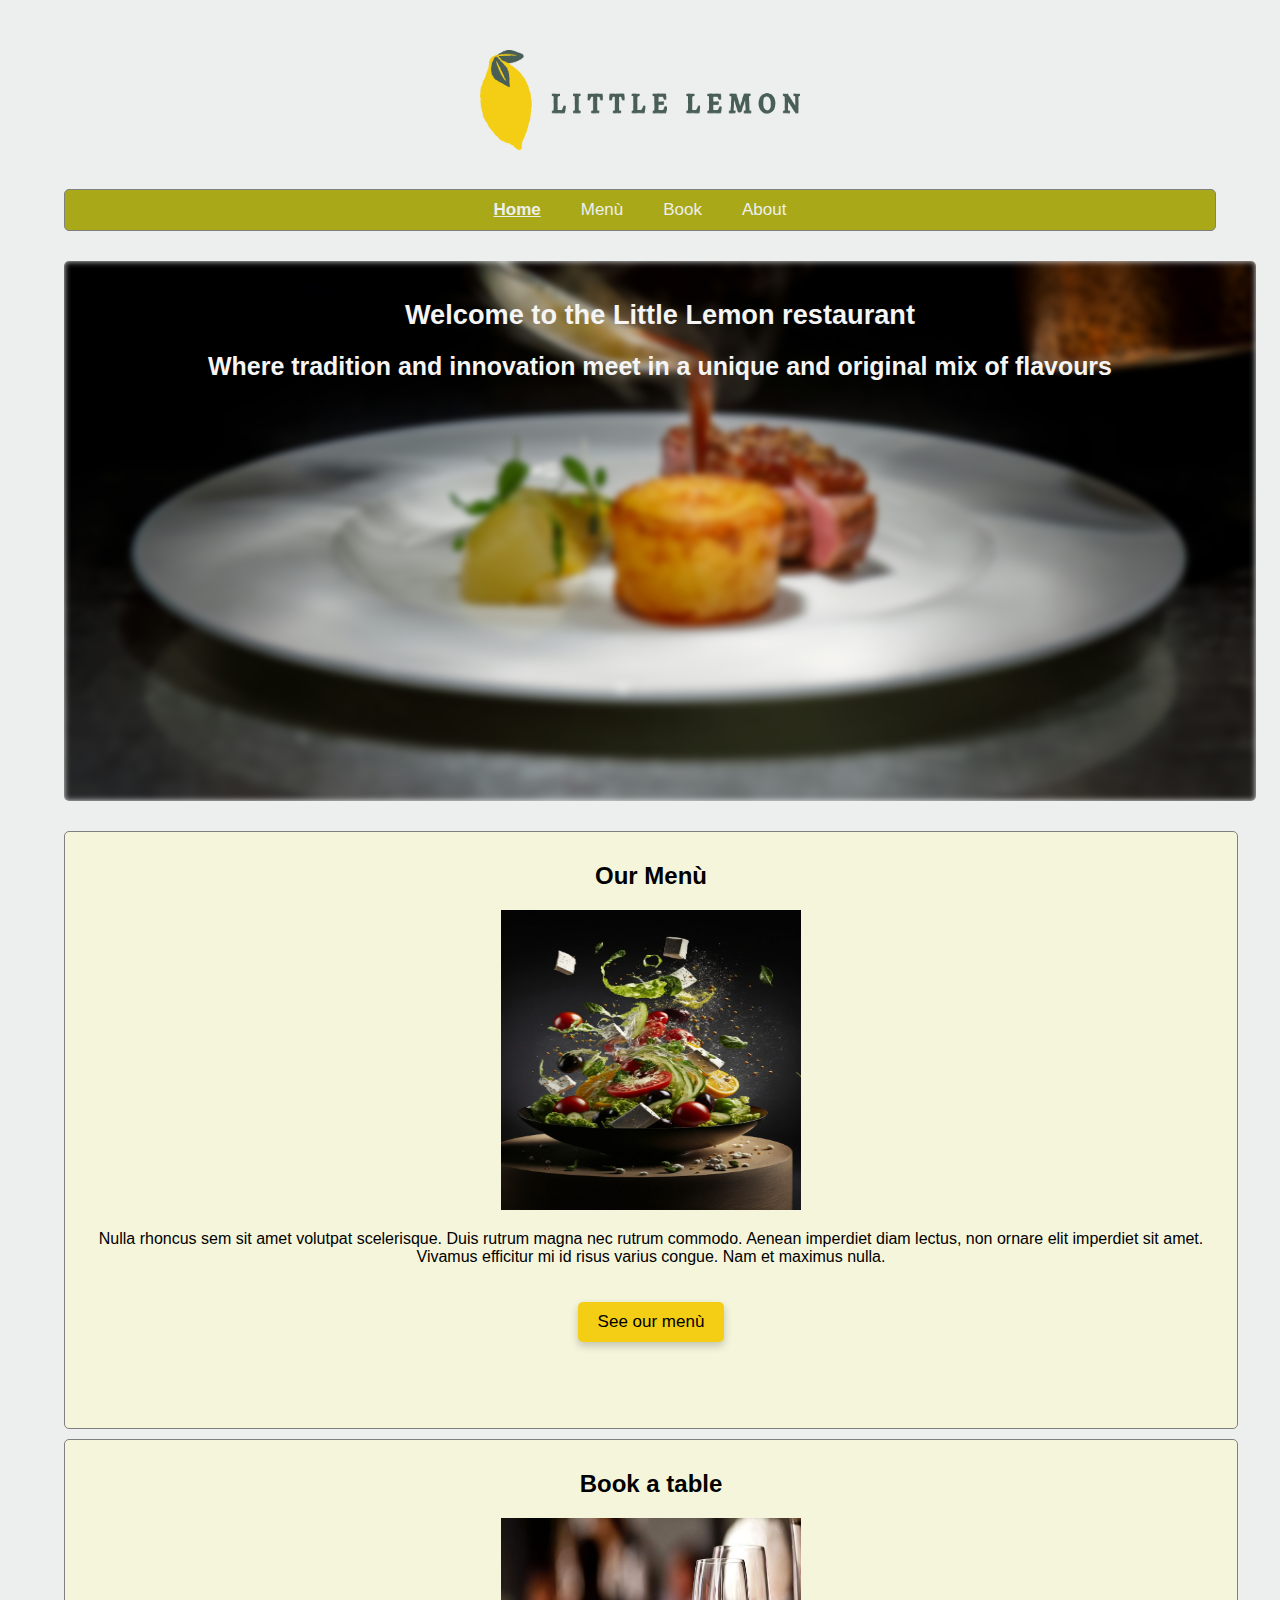
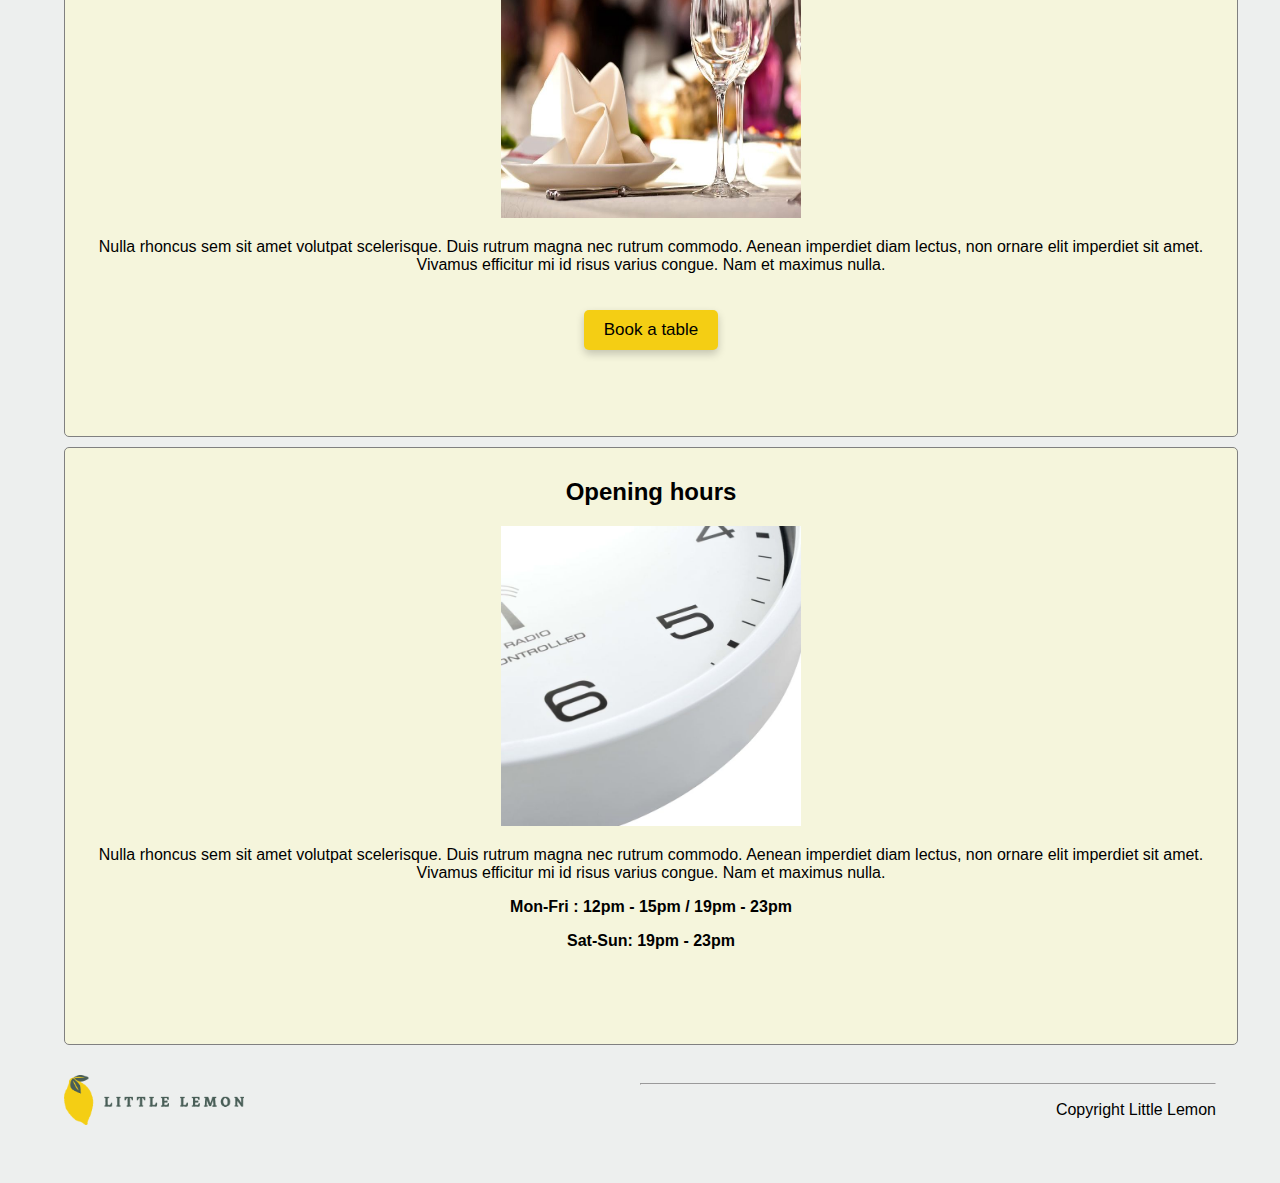
<file: index.html>
<!DOCTYPE html>

<html lang = "en">

<head>

    <meta charset="utf-8">
    <meta name = "viewport" content = "width = device-width, initial-scale = 1.0">

    <title> Little Lemon </title>
    <meta name = "author" content = "Claudia Cardaci">
    <meta name = "description" content = "Little Lemon homepage">

    <link rel = "stylesheet" href = "styles.css">

</head>
<body class = "homepage">

<header> 
    <a href = "index.html">
    <img src = "logo.png" alt="restaurant logo">
</a>
</header>

<nav> 

  
    <ul>
        <li> <a href = "index.html" class = "active"> Home </a> </li>
        <li> <a href = "menù.html"> Menù </a> </li>
        <li> <a href = "book.html"> Book </a> </li>
        <li> <a href = "about.html"> About </a> </li>
      


    </ul>
</nav>




    <section> 
        <article class = "box1">
            
            <h1> Welcome to the Little Lemon restaurant </h1>
            <h2>  Where tradition and innovation meet in a unique and original mix of flavours </h2>
        </article>
    </section>

    <section>
        <article class = "box">
            <h2> Our Menù</h2>
            <img src = "images/menù.jpg" height="300px" width = "300px" alt = "menù image">
            <p> Nulla rhoncus sem sit amet volutpat scelerisque. Duis rutrum magna nec rutrum commodo. Aenean imperdiet diam lectus, non ornare elit imperdiet sit amet. Vivamus efficitur mi id risus varius congue. Nam et maximus nulla.</p>
            <a href = "menù.html" class = "button"> See our menù</a>
        </article>
    

        <article class = "box">
            <h2> Book a table </h2>
            <img src = "images/book.jpg" height = "300px" width = "300px" alt ="book image">
            <p> Nulla rhoncus sem sit amet volutpat scelerisque. Duis rutrum magna nec rutrum commodo. Aenean imperdiet diam lectus, non ornare elit imperdiet sit amet. Vivamus efficitur mi id risus varius congue. Nam et maximus nulla. </p>
            <a href = "book.html" class = "button"> Book a table</a>
        </article>
    

    
        <article class = "box">
            <h2> Opening hours </h2>
            <img src = "images/hours.jpg" height = "300px" width = "300px" alt = "hours image">
            <p> Nulla rhoncus sem sit amet volutpat scelerisque. Duis rutrum magna nec rutrum commodo. Aenean imperdiet diam lectus, non ornare elit imperdiet sit amet. Vivamus efficitur mi id risus varius congue. Nam et maximus nulla.</p>
            <p> <b>Mon-Fri : 12pm - 15pm / 19pm - 23pm </b> </p>
            <p> <b> Sat-Sun: 19pm - 23pm </b> </p> 

        </article>
    </section>
</main>



<footer> 
    <div> 
        <img src = "logo.png" alt = "restaurant logo">
    </div>

    <div> 
        <hr>
        <p> Copyright Little Lemon</p>
    </div>
</footer>

</body>

</html>
</file>
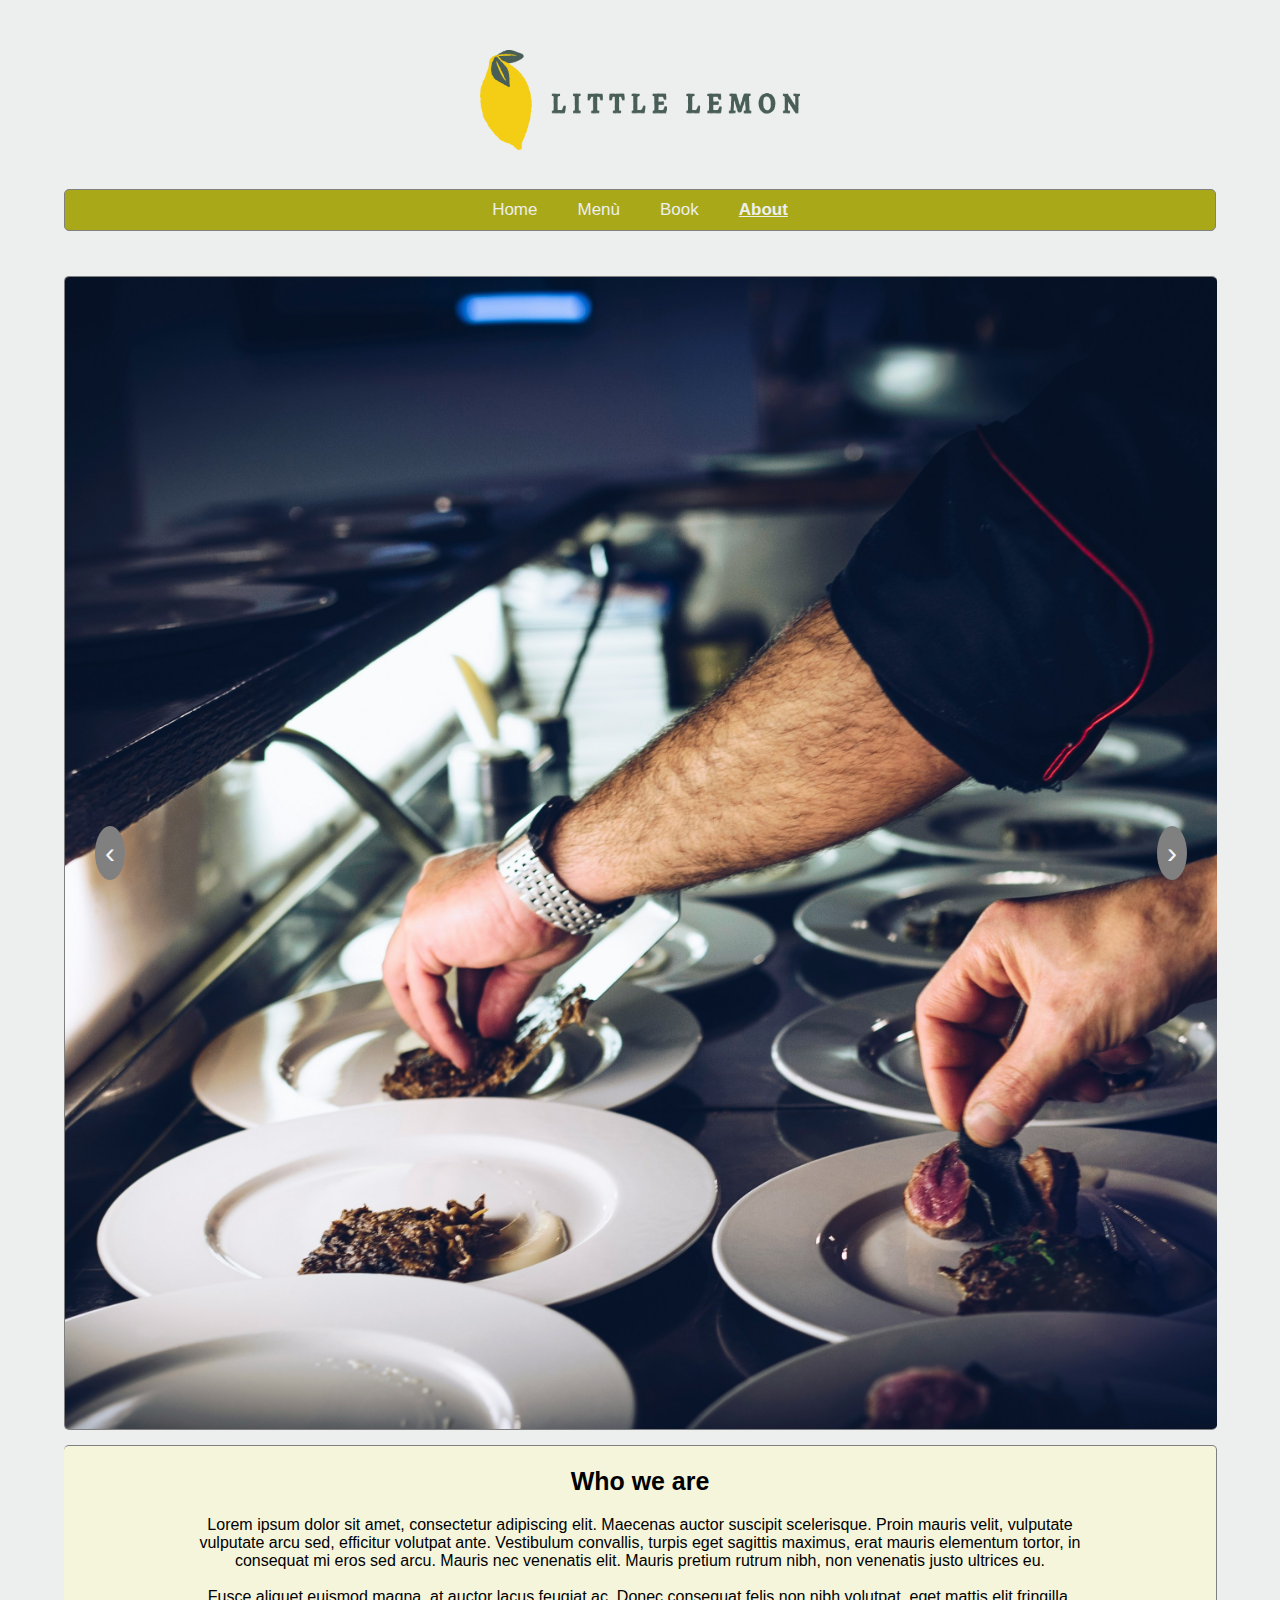
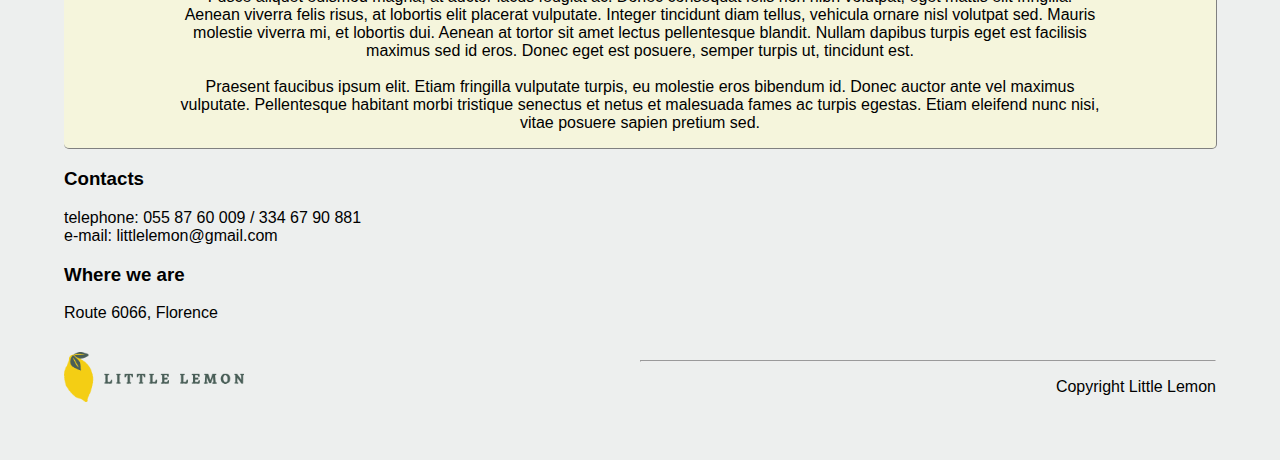
<file: about.html>
<!DOCTYPE html>

<html lang = "en">

<head>

    <meta charset="utf-8">
    <meta name = "viewport" content = "width = device-width, initial-scale = 1.0">

    <title> Little Lemon </title>
    <meta name = "author" content = "Claudia Cardaci">
    <meta name = "description" content = "Little Lemon homepage">

    <link rel = "stylesheet" href = "styles.css">

</head>
<body class = "aboutpage">

<header> 
    <a href = "index.html">
    <img src = "logo.png" alt="restaurant logo">
</a>
</header>

<nav> 

  
    <ul>
        <li> <a href = "index.html"> Home </a> </li>
        <li> <a href = "menù.html"> Menù </a> </li>
        <li> <a href = "book.html"> Book </a> </li>
        <li> <a href = "about.html" class = "active"> About </a> </li>
      


    </ul>
</nav>

<main>

   <section>
<div class = "container">

    <div class="carousel">
      
        <div class="slides">
        <div class="slide active">
        <img src="images/about.jpg" alt="photo of the two chefs">
      
        
        
      </div>
        <div class="slide">
        <img src="images/about1.jpg"alt="photo of the restaurant inside">
      </div>
        <div class="slide">
        <img src="images/about2.jpg" alt="photo of the restaurant outside">
      </div>
        
    </div>
  
    
    <button class="prev">&#8249;</button>
    <button class="next">&#8250;</button>
  </div>



   

  <div class = "box_container">
  <article class = "box active-box">

    <h2> Who we are </h2>
    <p> Lorem ipsum dolor sit amet, consectetur adipiscing elit. Maecenas auctor suscipit scelerisque. Proin mauris velit, vulputate vulputate arcu sed, efficitur volutpat ante. Vestibulum convallis, turpis eget sagittis maximus, erat mauris elementum tortor, in consequat mi eros sed arcu. Mauris nec venenatis elit. Mauris pretium rutrum nibh, non venenatis justo ultrices eu.
      <br><br> Fusce aliquet euismod magna, at auctor lacus feugiat ac. Donec consequat felis non nibh volutpat, eget mattis elit fringilla. Aenean viverra felis risus, at lobortis elit placerat vulputate. Integer tincidunt diam tellus, vehicula ornare nisl volutpat sed. Mauris molestie viverra mi, et lobortis dui. Aenean at tortor sit amet lectus pellentesque blandit. Nullam dapibus turpis eget est facilisis maximus sed id eros. Donec eget est posuere, semper turpis ut, tincidunt est.
      <br><br>Praesent faucibus ipsum elit. Etiam fringilla vulputate turpis, eu molestie eros bibendum id. Donec auctor ante vel maximus vulputate. Pellentesque habitant morbi tristique senectus et netus et malesuada fames ac turpis egestas. Etiam eleifend nunc nisi, vitae posuere sapien pretium sed.
    </p>
  </article>
  <article class = "box">
    <h2> The restaurant</h2>
    <p>Lorem ipsum dolor sit amet, consectetur adipiscing elit. Maecenas auctor suscipit scelerisque. Proin mauris velit, vulputate vulputate arcu sed, efficitur volutpat ante. Vestibulum convallis, turpis eget sagittis maximus, erat mauris elementum tortor, in consequat mi eros sed arcu. Mauris nec venenatis elit. Mauris pretium rutrum nibh, non venenatis justo ultrices eu.
      <br><br> Fusce aliquet euismod magna, at auctor lacus feugiat ac. Donec consequat felis non nibh volutpat, eget mattis elit fringilla. Aenean viverra felis risus, at lobortis elit placerat vulputate. Integer tincidunt diam tellus, vehicula ornare nisl volutpat sed. Mauris molestie viverra mi, et lobortis dui. Aenean at tortor sit amet lectus pellentesque blandit. Nullam dapibus turpis eget est facilisis maximus sed id eros. Donec eget est posuere, semper turpis ut, tincidunt est.
      <br><br>Praesent faucibus ipsum elit. Etiam fringilla vulputate turpis, eu molestie eros bibendum id. Donec auctor ante vel maximus vulputate. Pellentesque habitant morbi tristique senectus et netus et malesuada fames ac turpis egestas. Etiam eleifend nunc nisi, vitae posuere sapien pretium sed.
    </p>
  </article>
  <article class = "box">
    <h2> Our philosophy</h2>
    <p>Lorem ipsum dolor sit amet, consectetur adipiscing elit. Maecenas auctor suscipit scelerisque. Proin mauris velit, vulputate vulputate arcu sed, efficitur volutpat ante. Vestibulum convallis, turpis eget sagittis maximus, erat mauris elementum tortor, in consequat mi eros sed arcu. Mauris nec venenatis elit. Mauris pretium rutrum nibh, non venenatis justo ultrices eu.
      <br><br> Fusce aliquet euismod magna, at auctor lacus feugiat ac. Donec consequat felis non nibh volutpat, eget mattis elit fringilla. Aenean viverra felis risus, at lobortis elit placerat vulputate. Integer tincidunt diam tellus, vehicula ornare nisl volutpat sed. Mauris molestie viverra mi, et lobortis dui. Aenean at tortor sit amet lectus pellentesque blandit. Nullam dapibus turpis eget est facilisis maximus sed id eros. Donec eget est posuere, semper turpis ut, tincidunt est.
      <br><br>Praesent faucibus ipsum elit. Etiam fringilla vulputate turpis, eu molestie eros bibendum id. Donec auctor ante vel maximus vulputate. Pellentesque habitant morbi tristique senectus et netus et malesuada fames ac turpis egestas. Etiam eleifend nunc nisi, vitae posuere sapien pretium sed. </p>
  </article>
  </div>
  <article>

  </div>

  <article>
    <h3> Contacts</h3>
    <p> telephone: 055 87 60 009 / 334 67 90 881 <br>
  e-mail: littlelemon@gmail.com</p> 
  </article> 
  <article>
    <h3> Where we are</h3>
    <p> Route 6066, Florence</p>

  </article>



</section> 
   

</main>


<footer> 
  <div> 
      <img src = "logo.png" alt = "restaurant logo">
  </div>

  <div> 
      <hr>
      <p> Copyright Little Lemon</p>
  </div>
</footer>

<script src="script.js"></script>

</body>

</html>
</file>
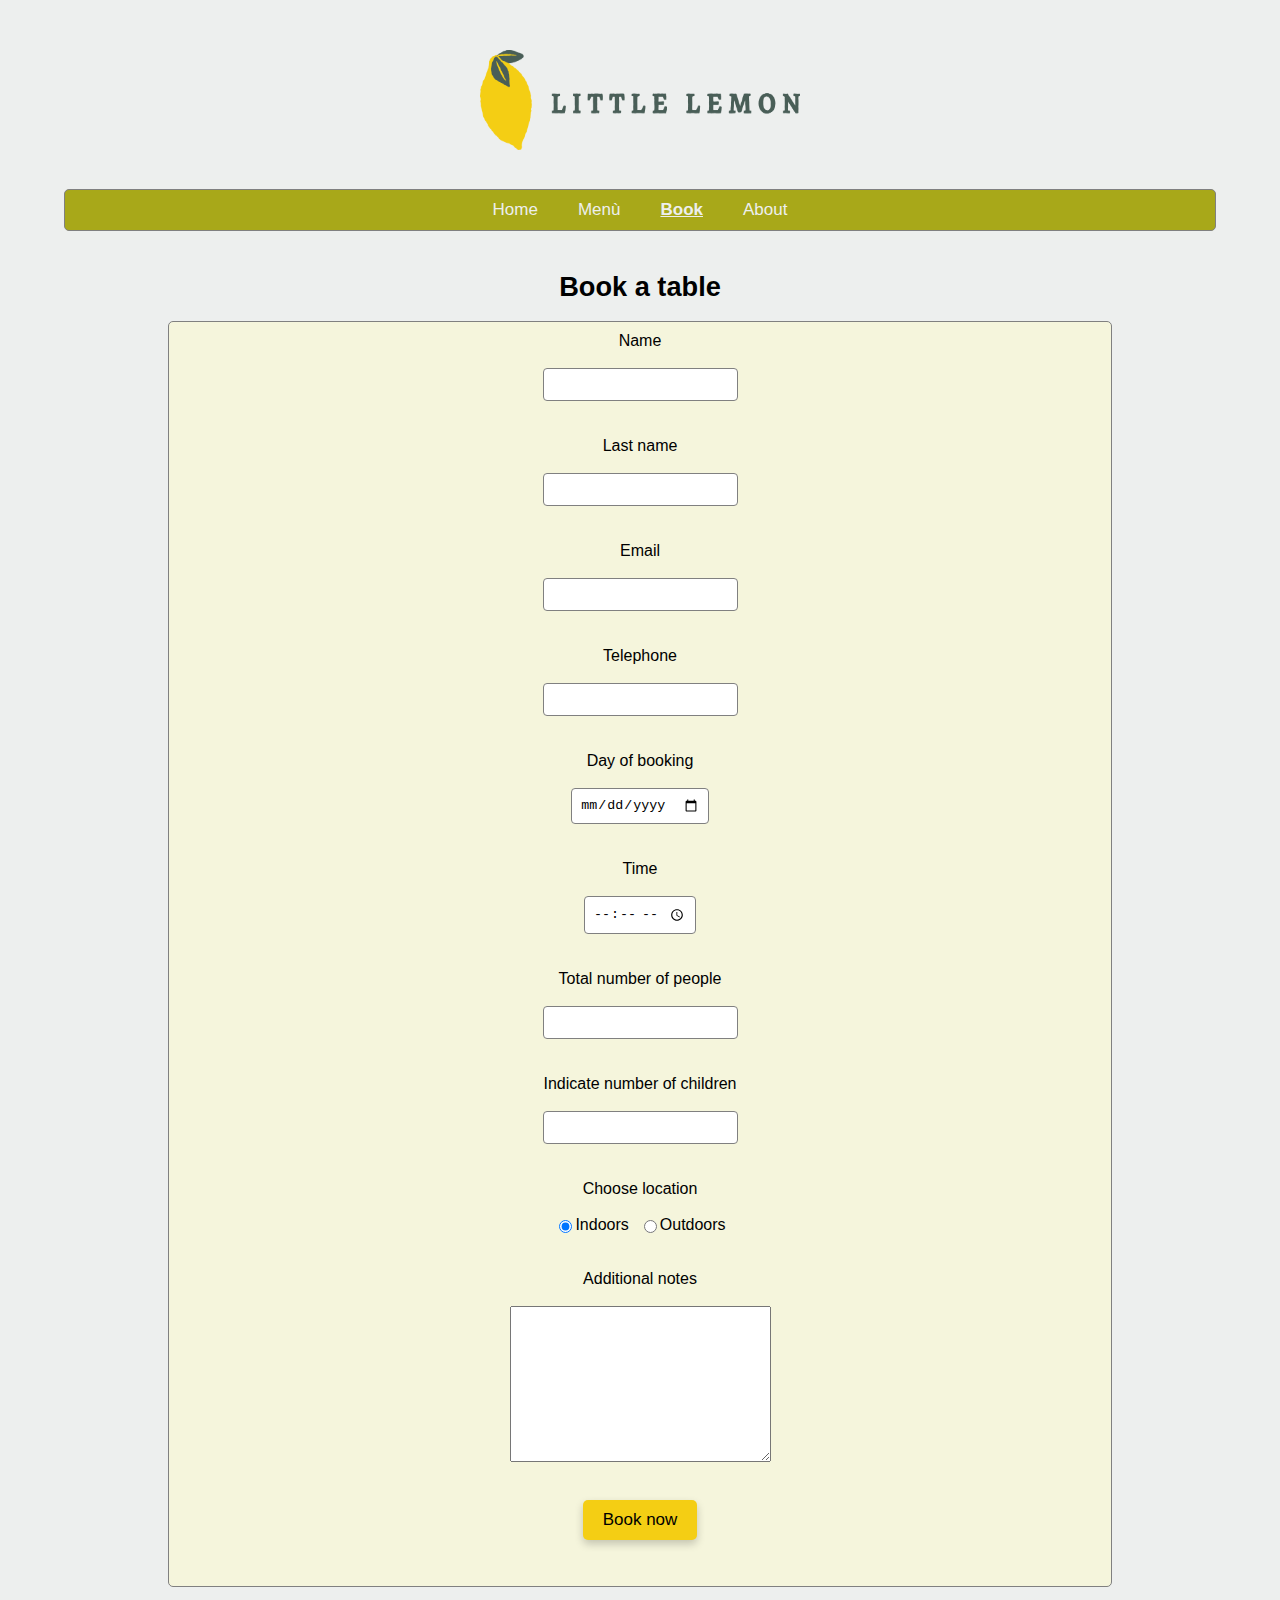
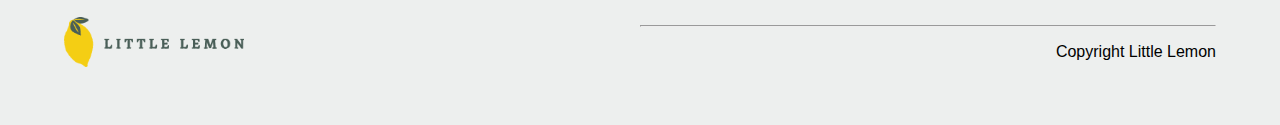
<file: book.html>
<!DOCTYPE html>

<html lang = "en">
    

<head>

    <meta charset="utf-8">
    <meta name = "viewport" content = "width = device-width, initial-scale = 1.0">

    <title> Little Lemon </title>
    <meta name = "author" content = "Claudia Cardaci">
    <meta name = "description" content = "Little Lemon homepage">

    <link rel = "stylesheet" href = "styles.css">

</head>
<body class = "bookpage">

<header> 
    <a href = "index.html">
    <img src = "logo.png" alt="restaurant logo">
</a>
    
</header>

<nav> 

  
    <ul>
        <li> <a href = "index.html"> Home </a> </li>
        <li> <a href = "menù.html"> Menù </a> </li>
        <li> <a href = "book.html" class = "active"> Book </a> </li>
        <li> <a href = "about.html"> About </a> </li>
      


    </ul>
</nav>

<main>

    <section>
        <div>
            <h1> Book a table </h1>
        </div>
    </section>


    <section>

        <form method = "post" class = "boxform">
            <div class = "form_group">

                <label for = "fname"> Name </label> <br>
                <input type = "text" id="fname" name = "fname" autocomplete="given-name" required> <br> <br>
            </div>

            <div class = "form_group">

            
                <label for = "lastname"> Last name </label> <br> 
                <input type = "text" id = "lastname" name="lastname" autocomplete= "family-name" required> <br> <br>
            </div>

            <div class = "form_group">

        
                <label for = "email"> Email</label> <br> 
                <input type = "email" id = "email" name = "email" autocomplete = "email" required> <br> <br>

            </div>

            <div class = "form_group">
                <label for = "telnum"> Telephone</label> <br> 
                <input type = "tel" id = "telnum" name = "telnum" pattern="[+]{1}39[0-9]{9,10}" autocomplete = "tel" required> <br> <br>
            </div>

            <div class = "form_group">
                <label for = "dob"> Day of booking</label> <br> 
                <input type = "date" id = "dob" name = "dob" autocomplete = "bday" required> <br> <br> 
            </div>

            <div class = "form_group">
                <label for = "hour"> Time</label> <br> 
                <input type = "time" id = "hour" name = "hour"
                min = "18:00" max = "21:30" step = "1800" autocomplete = "off" required> <br> <br>
            </div>
            <div class = "form_group">

                <label for = "numofpeople"> Total number of people</label> <br> 
                <input type = "number" id = "numofpeople" name = "numofpeople" min = "1" autocomplete = "off" required> <br> <br>
            </div>
            <div class = "form_group">

                <label for = "kids"> Indicate number of children</label> <br> 
                <input type = "number" id = "kids" name = "kids" min = "0" autocomplete="off"> <br> <br>
            </div>


            <div class = "form_group">
            
                <label> Choose location </label> <br>
        </div>

        <div class = "radio_container">

                    <label for = "location_indoor">
                        <input type = "radio" value ="indoors" id = "location_indoor" name = "location" autocomplete="off" checked> Indoors
                    </label>

                    <label for = "location_outdoor">
                        <input type = "radio" value ="outdoors" id = "location_outdoor" name ="location" autocomplete="off"> Outdoors
                    </label> 
                        
                    
        </div>
        <br> <br>
            <div class = "form_group">
                <label for = "notes"> Additional notes</label> <br> 
                <textarea  id = "notes" name = "notes" rows= "10" cols = "30" autocomplete="off">

                </textarea>
                <br>


                  <div>
                    <button type = "submit"> Book now</button>
                  </div>
                  <br> <br>
                  
      


            </form>

        </section>
    </main>
            

    <footer> 
        <div> 
            <img src = "logo.png" alt = "restaurant logo">
        </div>
                
        <div> 
            <hr>
            <p> Copyright Little Lemon</p>
        </div>
    </footer>


    


    
                
    </body>
                
    </html>
</file>
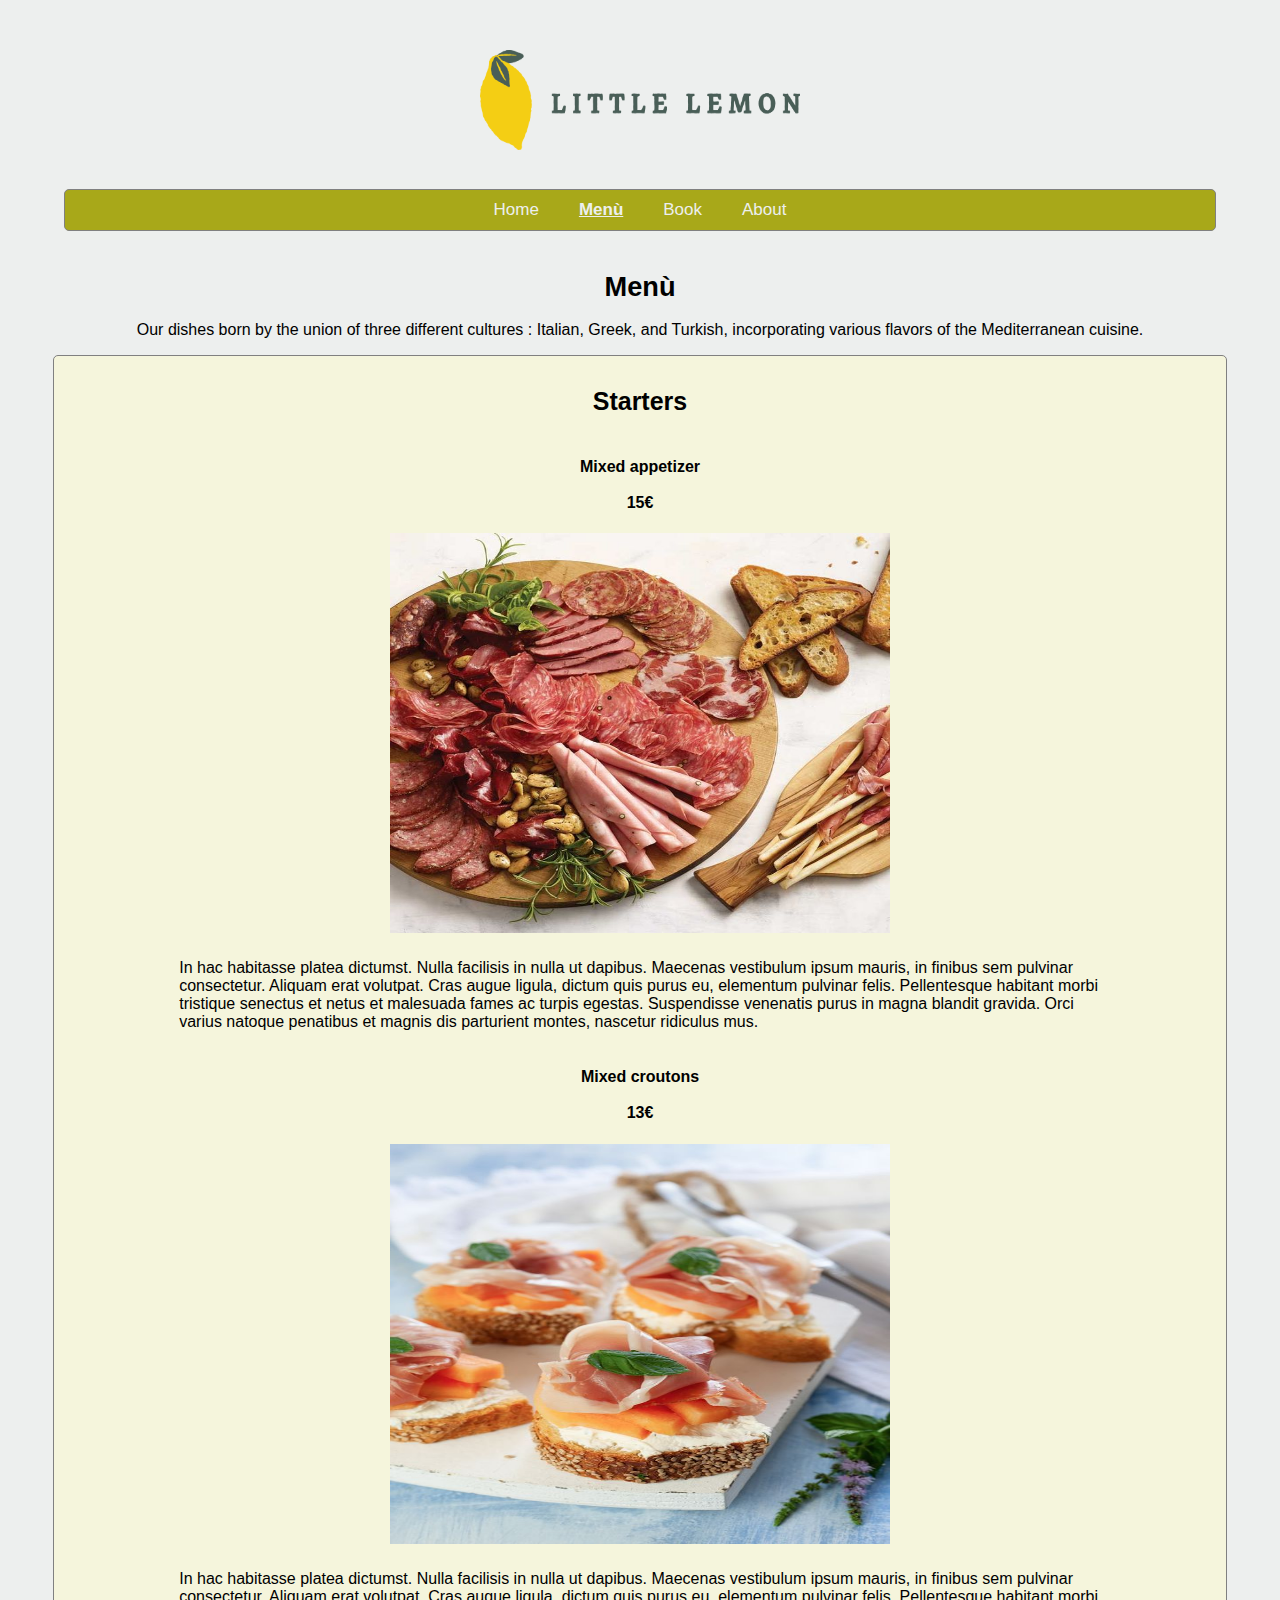
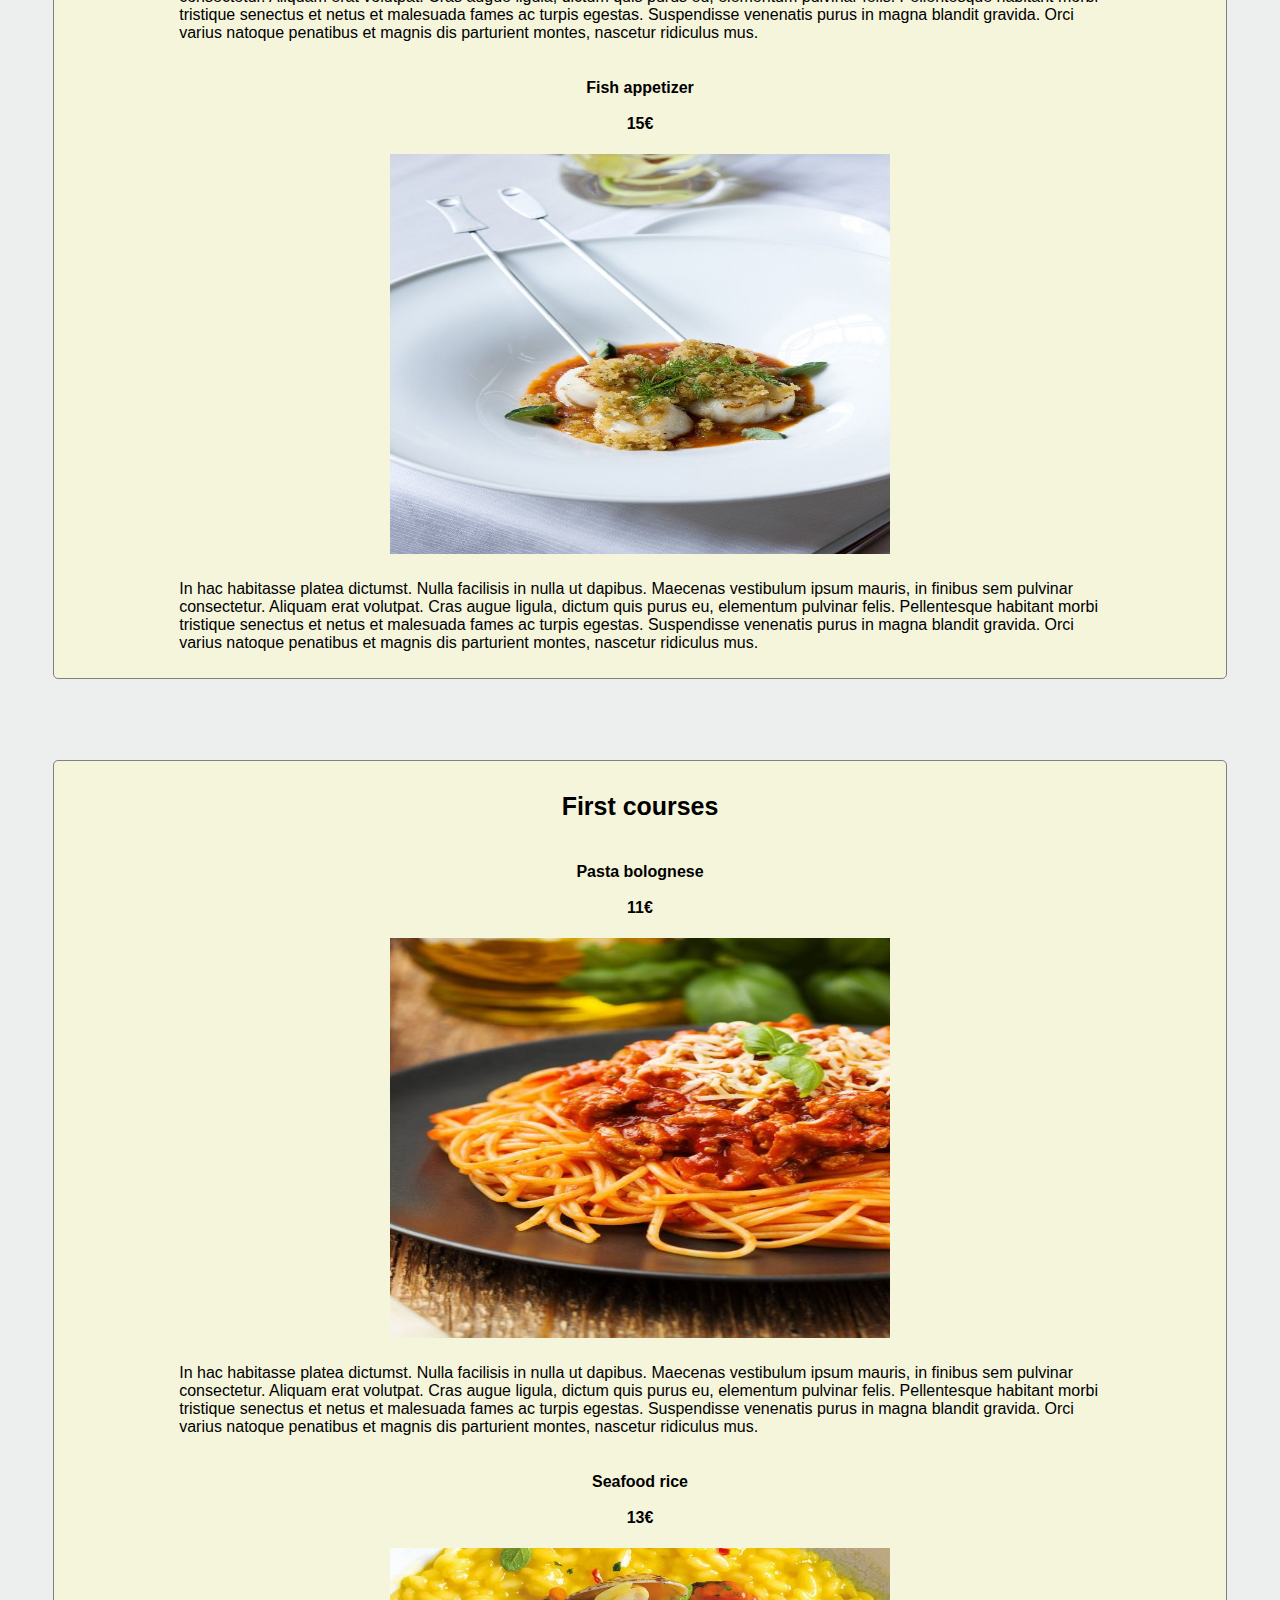
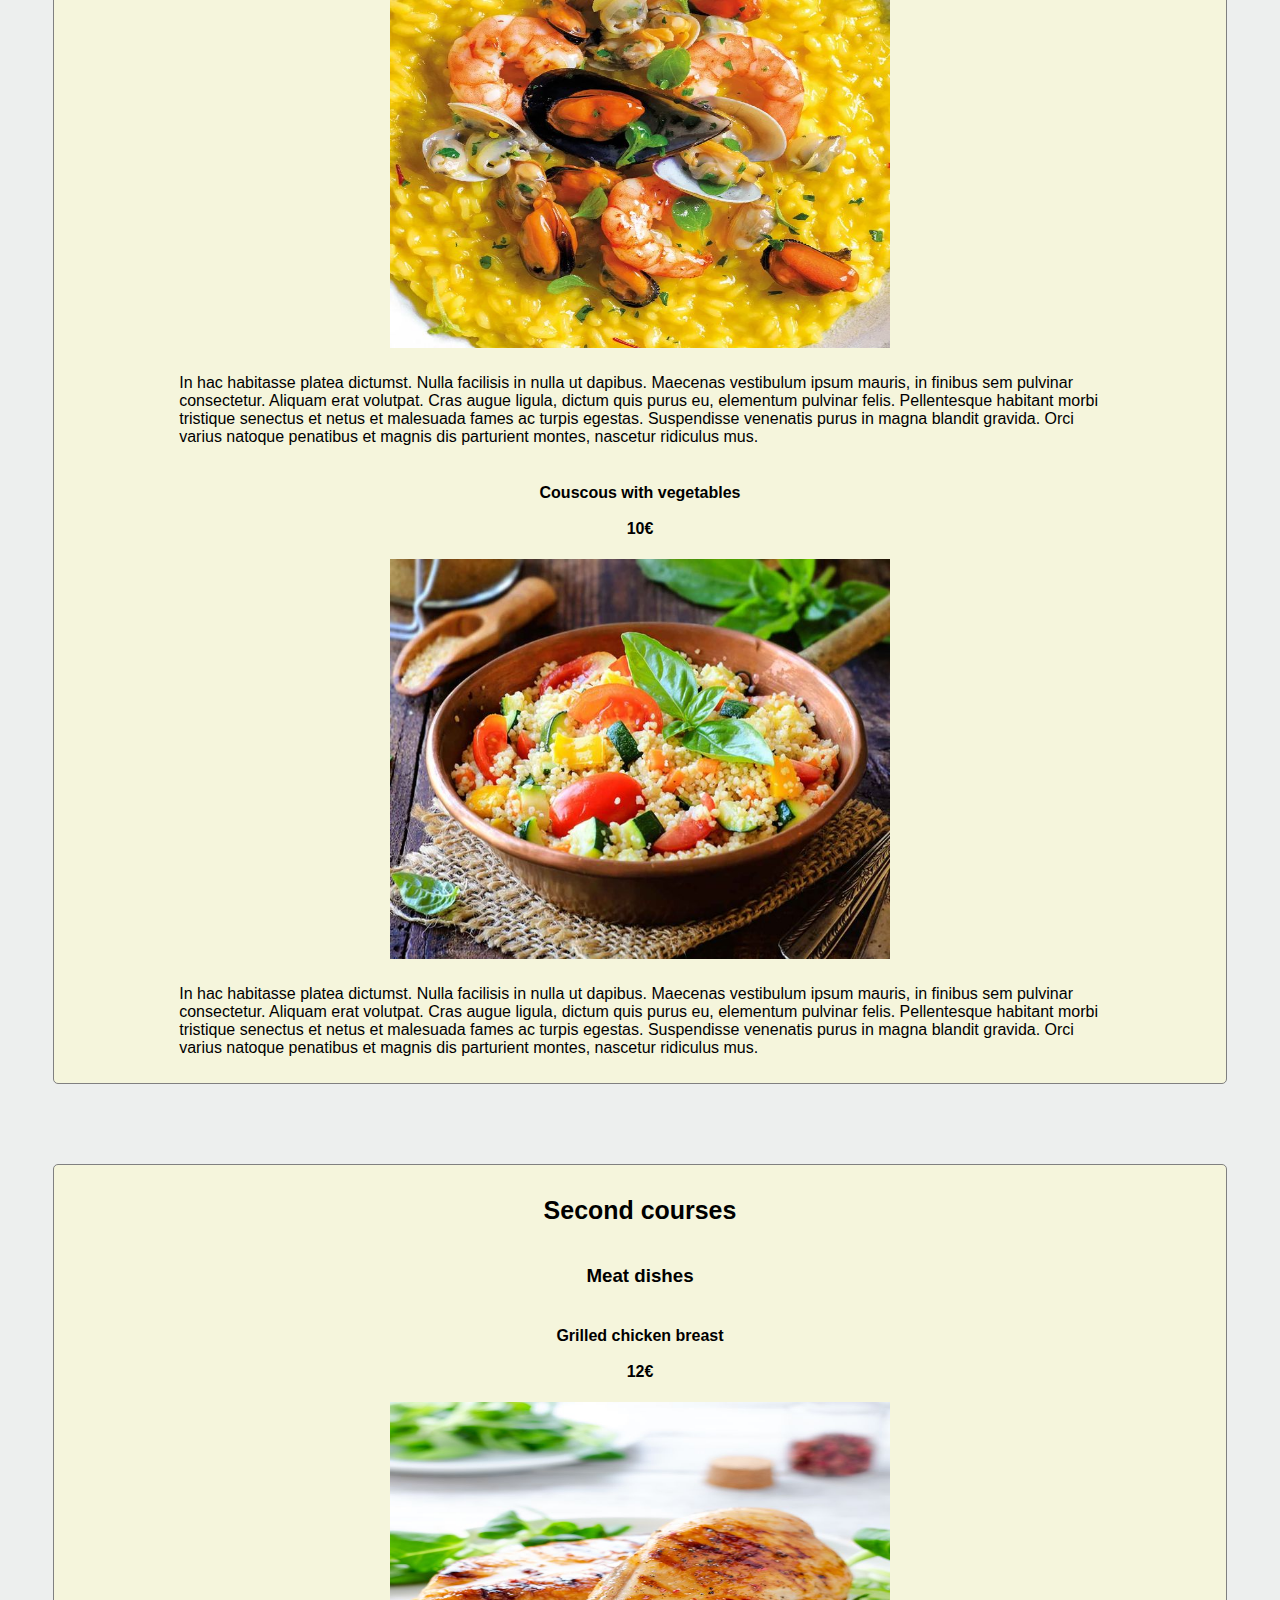
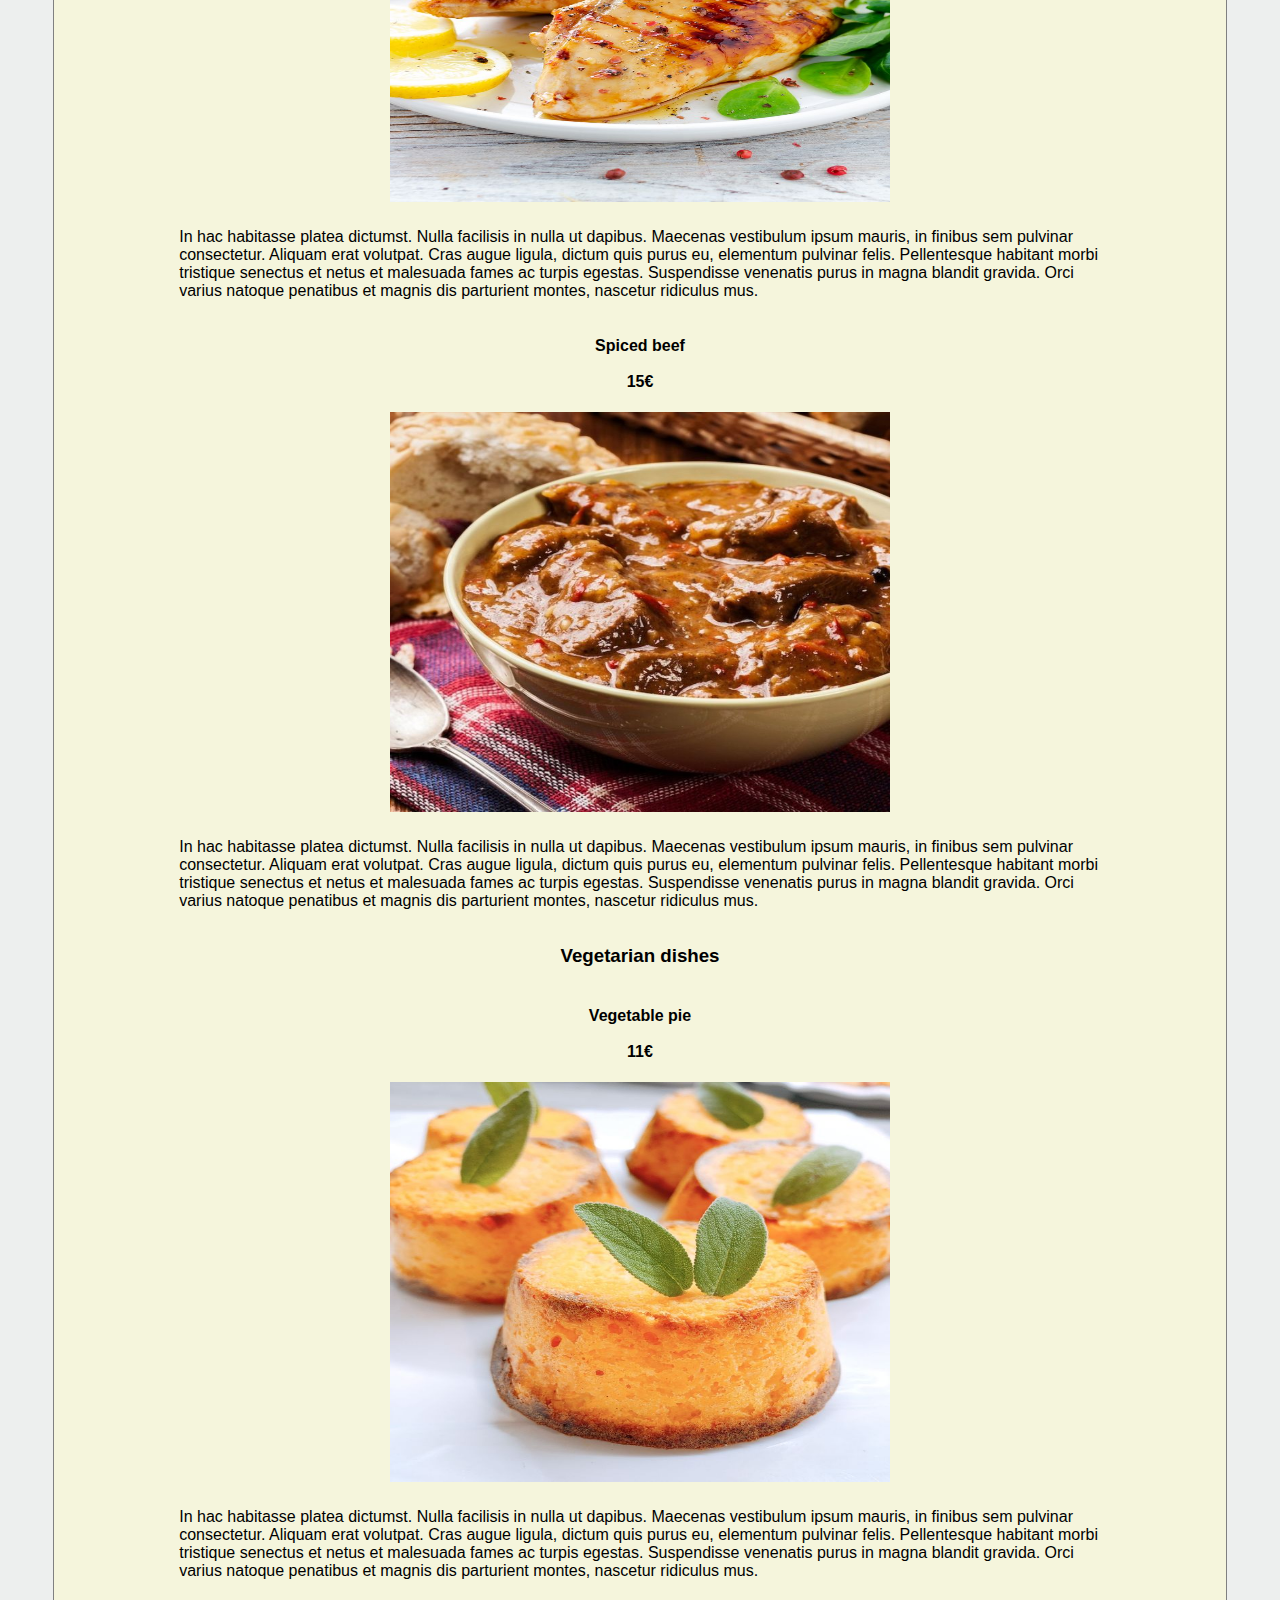
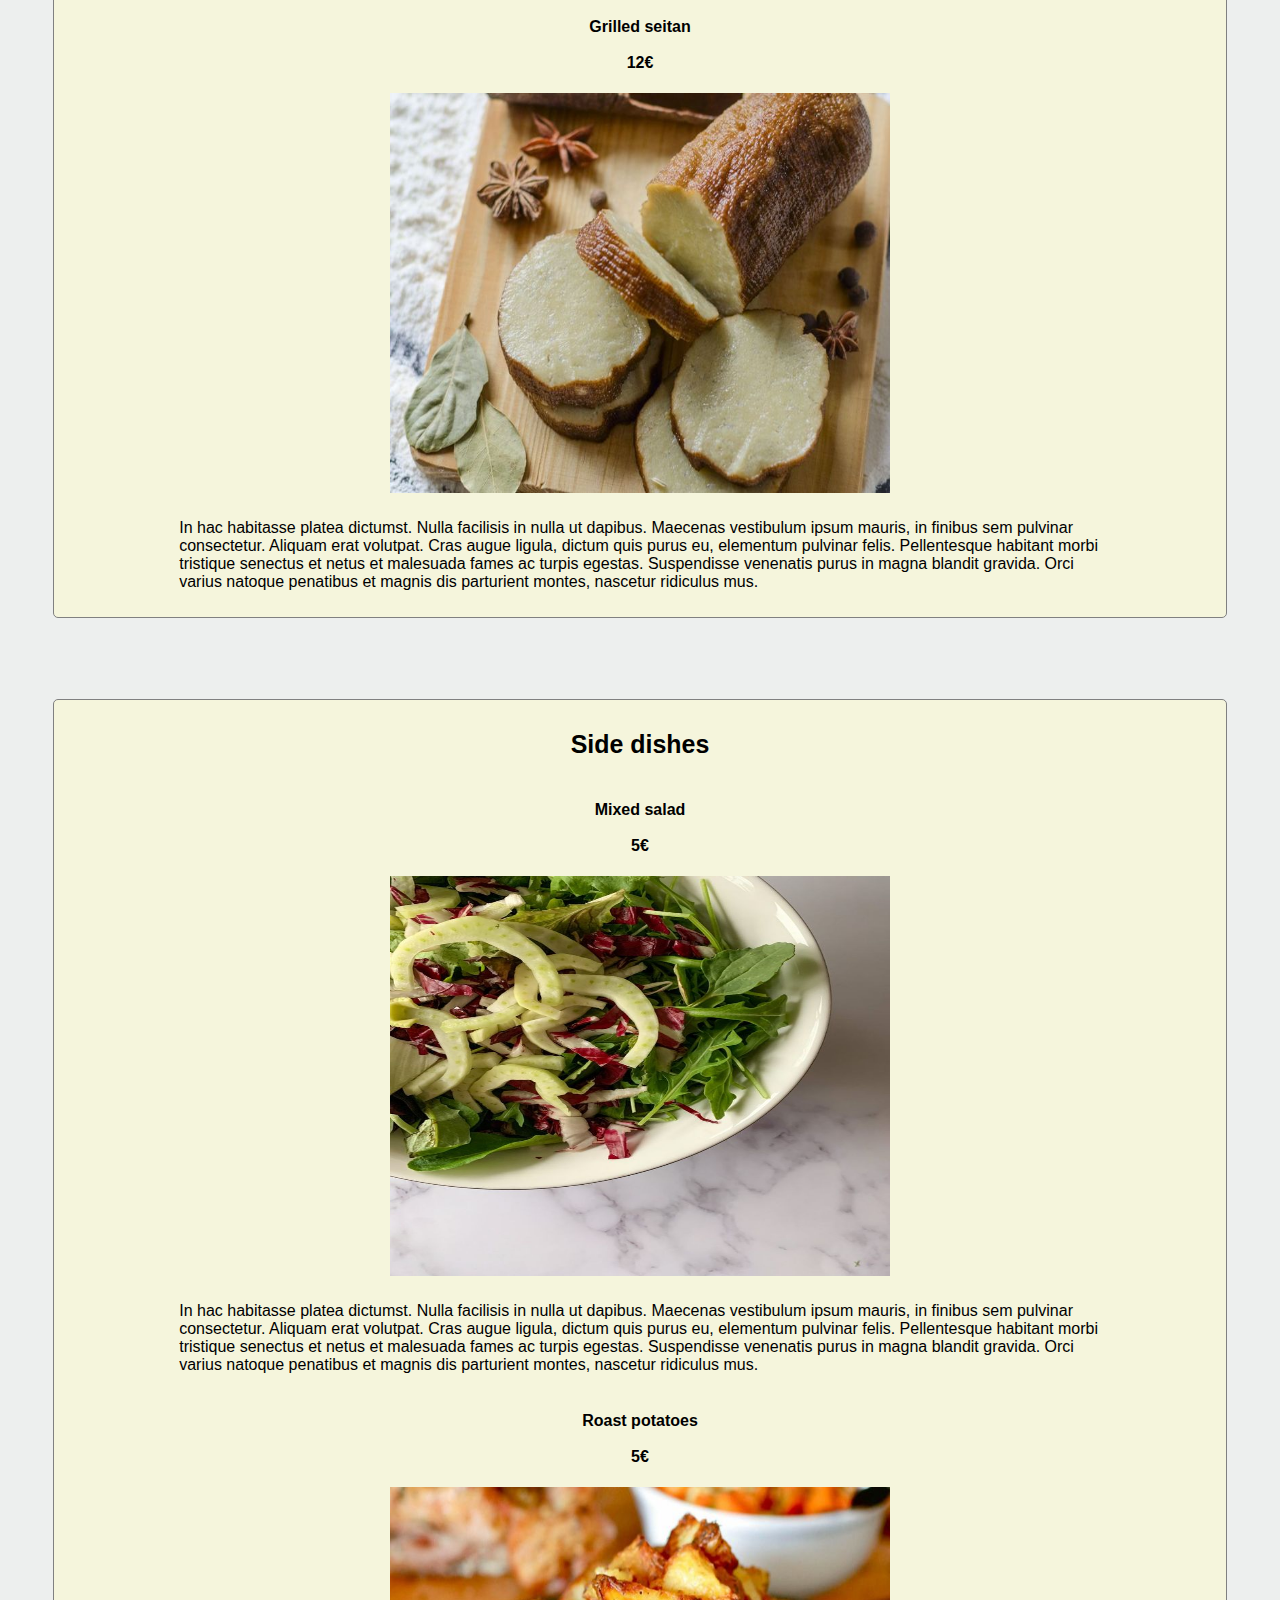
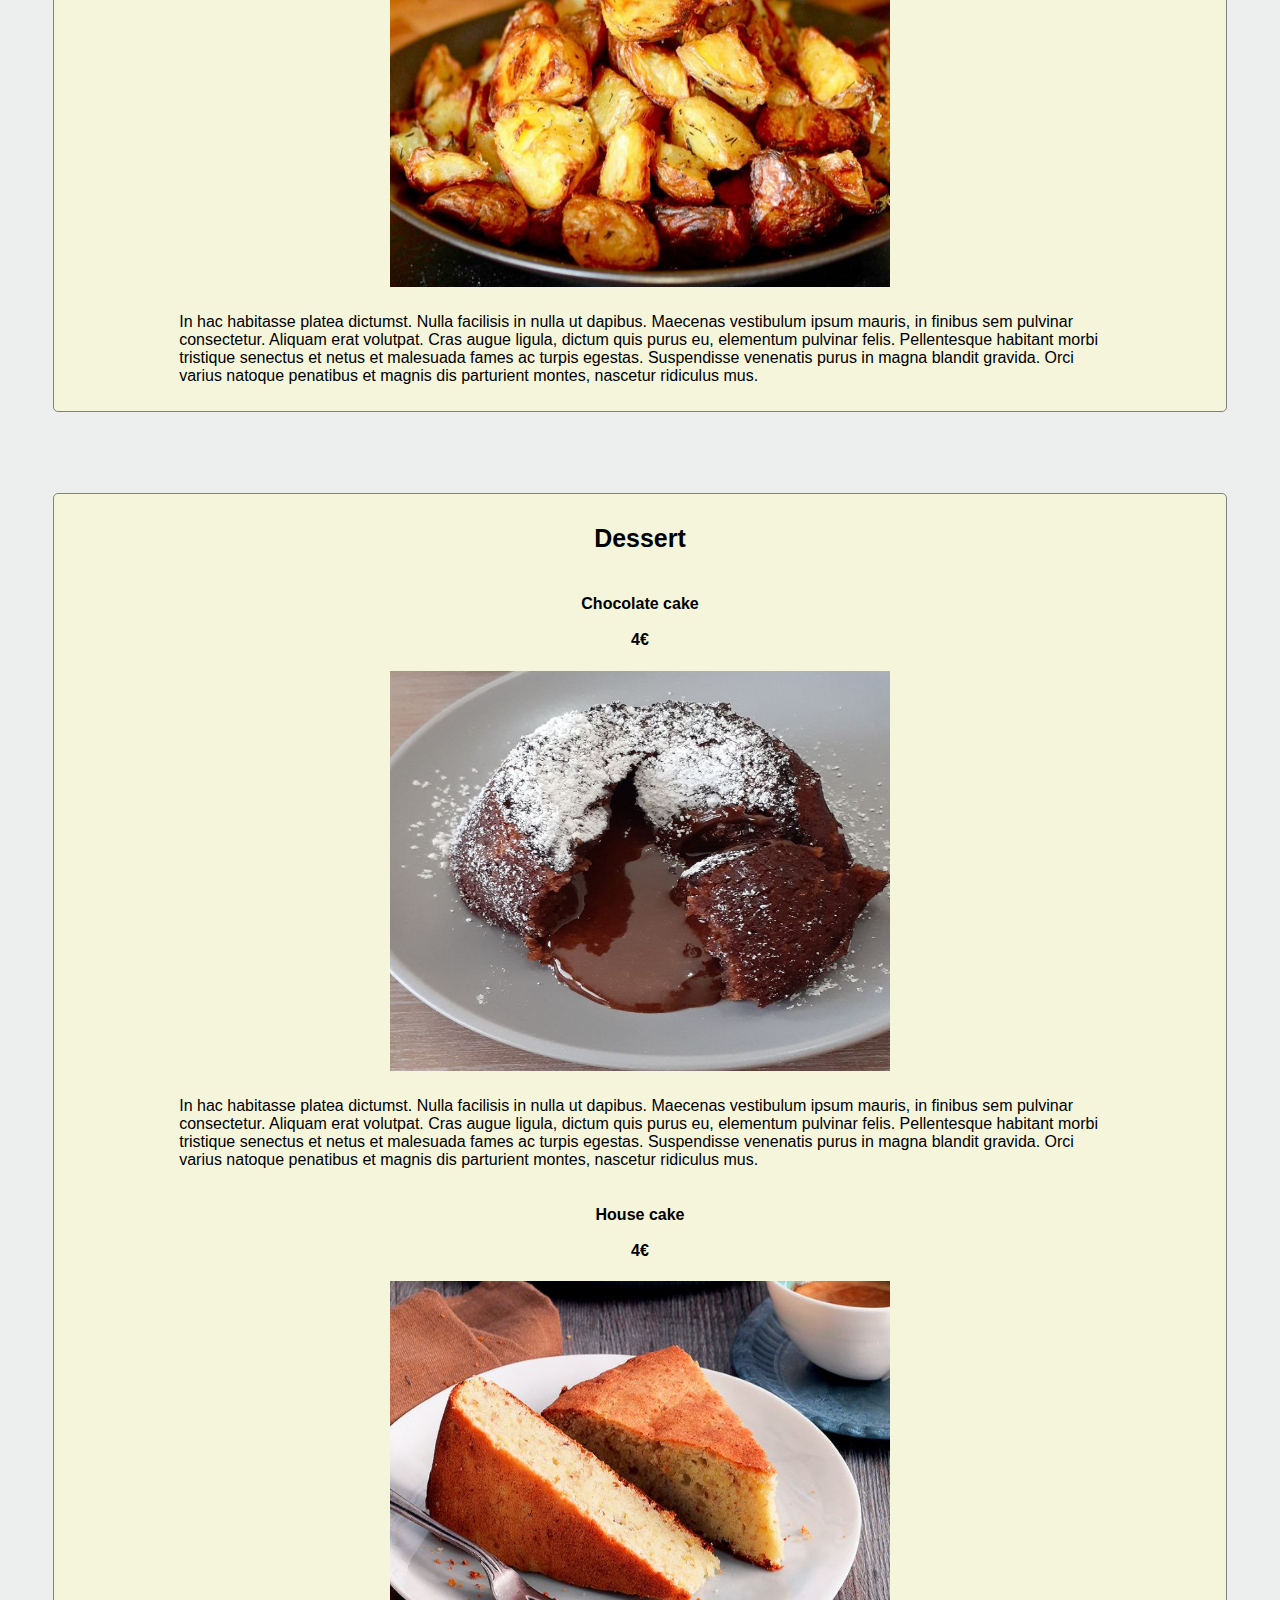
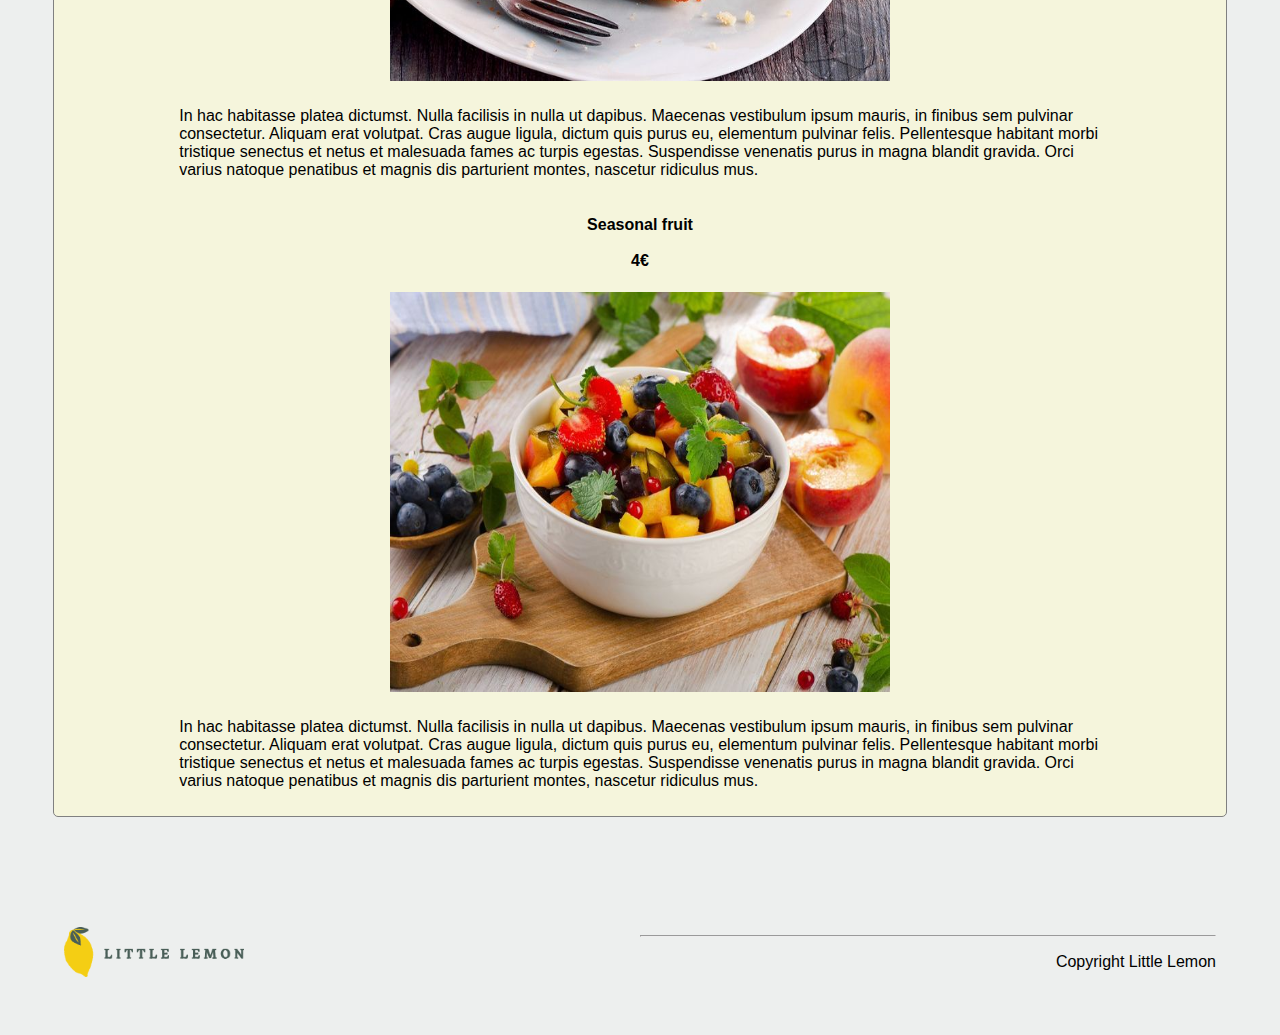
<file: menù.html>
<!DOCTYPE html>

<html lang = "en">
    

<head>

    <meta charset="utf-8">
    <meta name = "viewport" content = "width = device-width, initial-scale = 1.0">

    <title> Little Lemon </title>
    <meta name = "author" content = "Claudia Cardaci">
    <meta name = "description" content = "Little Lemon homepage">

    <link rel = "stylesheet" href = "styles.css">

</head>
<body class = "menu_page">

<header> 
    <a href = "index.html">
    <img src = "logo.png" alt="restaurant logo">
</a>
    
</header>

<nav> 

  
    <ul>
        <li> <a href = "index.html"> Home </a> </li>
        <li> <a href = "menù.html" class = "active"> Menù </a> </li>
        <li> <a href = "book.html"> Book </a> </li>
        <li> <a href = "about.html"> About </a> </li>
      


    </ul>
</nav>



    <main>

    

        <section>

            <div>
                <h1> Menù</h1>
                <p class = "main_text"> Our dishes born by the union of three different cultures : Italian, Greek, and Turkish, incorporating various flavors of the Mediterranean cuisine.</p>
                
            </div>
        </section>
        

        

        
            <section>
                <div class = "box1">
                    <h2> Starters </h2>
                      <h4> Mixed appetizer <b> <br><br> 15€</b> </h4>
                      <img src ="images/appetizer mix.jpg" height = "400rem" width = "500rem" alt = "mixed appetizer">
                      <p> In hac habitasse platea dictumst. Nulla facilisis in nulla ut dapibus. Maecenas vestibulum ipsum mauris, in finibus sem pulvinar consectetur.
                            Aliquam erat volutpat. Cras augue ligula, dictum quis purus eu, elementum pulvinar felis. Pellentesque habitant morbi tristique senectus et netus et malesuada fames ac turpis egestas. Suspendisse venenatis purus in magna blandit gravida. Orci varius natoque penatibus et magnis dis parturient montes, nascetur ridiculus mus.
                      </p>
                    
                    
                    
                        <h4> Mixed croutons <b> <br> <br> 13€</b> </h4>
                        <img src = "images/mixed croutons.jpg" height="400rem" width = "500rem" alt = "mixed croutons">
                        <p> In hac habitasse platea dictumst. Nulla facilisis in nulla ut dapibus. Maecenas vestibulum ipsum mauris, in finibus sem pulvinar consectetur.
                            Aliquam erat volutpat. Cras augue ligula, dictum quis purus eu, elementum pulvinar felis. Pellentesque habitant morbi tristique senectus et netus et malesuada fames ac turpis egestas. Suspendisse venenatis purus in magna blandit gravida. Orci varius natoque penatibus et magnis dis parturient montes, nascetur ridiculus mus. </p>
                    
                    
                     
                        <h4> Fish appetizer <b> <br> <br> 15€</b> </h4>
                         
                        <img src = "images/fish appetizer.jpg" height = "400rem" width = "500rem" alt = "fish appetizer">
                        <p> In hac habitasse platea dictumst. Nulla facilisis in nulla ut dapibus. Maecenas vestibulum ipsum mauris, in finibus sem pulvinar consectetur.
                            Aliquam erat volutpat. Cras augue ligula, dictum quis purus eu, elementum pulvinar felis. Pellentesque habitant morbi tristique senectus et netus et malesuada fames ac turpis egestas. Suspendisse venenatis purus in magna blandit gravida. Orci varius natoque penatibus et magnis dis parturient montes, nascetur ridiculus mus.
                        </p>
                    
                     
                
            </div>

                <div class ="box1">

               

                <h2> First courses</h2>
                
                        <h4>Pasta bolognese <b> <br> <br> 11€</b></h4>
                
                        <img src = "images/Spaghetti bolognese.jpg" height = "400rem" width = "500rem" alt = "pasta bolognese">
                        <p> In hac habitasse platea dictumst. Nulla facilisis in nulla ut dapibus. Maecenas vestibulum ipsum mauris, in finibus sem pulvinar consectetur.
                            Aliquam erat volutpat. Cras augue ligula, dictum quis purus eu, elementum pulvinar felis. Pellentesque habitant morbi tristique senectus et netus et malesuada fames ac turpis egestas. Suspendisse venenatis purus in magna blandit gravida. Orci varius natoque penatibus et magnis dis parturient montes, nascetur ridiculus mus.
                        </p>
                    
                     
                    

                   
                        <h4>Seafood rice <b> <br><br> 13€</b></h4> 
                        <img src = "images/seafood rice.jpg" height = "400rem" width = "500rem" alt = "seafood rice">
                        <p> In hac habitasse platea dictumst. Nulla facilisis in nulla ut dapibus. Maecenas vestibulum ipsum mauris, in finibus sem pulvinar consectetur.
                            Aliquam erat volutpat. Cras augue ligula, dictum quis purus eu, elementum pulvinar felis. Pellentesque habitant morbi tristique senectus et netus et malesuada fames ac turpis egestas. Suspendisse venenatis purus in magna blandit gravida. Orci varius natoque penatibus et magnis dis parturient montes, nascetur ridiculus mus.
                        </p>
                    
                     
                    

                    
                        <h4>Couscous with vegetables <b><br><br> 10€</b></h4>
                        <img src = "images/vegetables cous cous.jpg" height="400rem" width="500rem" alt= "vegetable cous cous">
                        <p> In hac habitasse platea dictumst. Nulla facilisis in nulla ut dapibus. Maecenas vestibulum ipsum mauris, in finibus sem pulvinar consectetur.
                            Aliquam erat volutpat. Cras augue ligula, dictum quis purus eu, elementum pulvinar felis. Pellentesque habitant morbi tristique senectus et netus et malesuada fames ac turpis egestas. Suspendisse venenatis purus in magna blandit gravida. Orci varius natoque penatibus et magnis dis parturient montes, nascetur ridiculus mus.
                        </p>
                    

                </div>
                    
                
                

                
                    

                 <div class = "box1">  
                <h2> Second courses</h2>
                <h3> Meat dishes</h3>
                
                    

                    
                        <h4>Grilled chicken breast <b><br><br>12€</b> </h4> 
                        <img src = "images/grilled chicken.jpg" height="400rem" width="500rem" alt = "grilled chicken">
                        <p>In hac habitasse platea dictumst. Nulla facilisis in nulla ut dapibus. Maecenas vestibulum ipsum mauris, in finibus sem pulvinar consectetur.
                            Aliquam erat volutpat. Cras augue ligula, dictum quis purus eu, elementum pulvinar felis. Pellentesque habitant morbi tristique senectus et netus et malesuada fames ac turpis egestas. Suspendisse venenatis purus in magna blandit gravida. Orci varius natoque penatibus et magnis dis parturient montes, nascetur ridiculus mus. </p>
                    
                    
                     
                        <h4>Spiced beef<b><br><br>15€</b> </h4>
                        <img src = "images/spiced beef.jpg" height="400rem" width="500rem" alt = "spiced beef">
                        <p>In hac habitasse platea dictumst. Nulla facilisis in nulla ut dapibus. Maecenas vestibulum ipsum mauris, in finibus sem pulvinar consectetur. 
                            Aliquam erat volutpat. Cras augue ligula, dictum quis purus eu, elementum pulvinar felis. Pellentesque habitant morbi tristique senectus et netus et malesuada fames ac turpis egestas. Suspendisse venenatis purus in magna blandit gravida. Orci varius natoque penatibus et magnis dis parturient montes, nascetur ridiculus mus.
                        </p>
                    
                    
                
                <h3> Vegetarian dishes</h3>
                 
                    
                        <h4>Vegetable pie<b><br><br>11€</b> </h4>
                        <img src = "images/vegetable pie.jpg" height="400rem" width="500rem" alt = "vegetable pie">
                        <p> In hac habitasse platea dictumst. Nulla facilisis in nulla ut dapibus. Maecenas vestibulum ipsum mauris, in finibus sem pulvinar consectetur.
                            Aliquam erat volutpat. Cras augue ligula, dictum quis purus eu, elementum pulvinar felis. Pellentesque habitant morbi tristique senectus et netus et malesuada fames ac turpis egestas. Suspendisse venenatis purus in magna blandit gravida. Orci varius natoque penatibus et magnis dis parturient montes, nascetur ridiculus mus.
                        </p>
                    
                    
                    
                        <h4>Grilled seitan<b><br><br>12€</b> </h4>
                        <img src = "images/grilled seitan.jpg" height="400rem" width="500rem" alt = "grilled seitan">
                        <p> In hac habitasse platea dictumst. Nulla facilisis in nulla ut dapibus. Maecenas vestibulum ipsum mauris, in finibus sem pulvinar consectetur.
                            Aliquam erat volutpat. Cras augue ligula, dictum quis purus eu, elementum pulvinar felis. Pellentesque habitant morbi tristique senectus et netus et malesuada fames ac turpis egestas. Suspendisse venenatis purus in magna blandit gravida. Orci varius natoque penatibus et magnis dis parturient montes, nascetur ridiculus mus.
                        </p>
                    

                 </div>
                    
                
                
                <div class = "box1">

                
                <h2> Side dishes</h2>
                
                    
                        <h4>Mixed salad <b><br><br>5€</b></h4>
                        <img src = "images/mixed salad.jpg" height="400rem" width="500rem" alt = "mixed salad">
                        <p> In hac habitasse platea dictumst. Nulla facilisis in nulla ut dapibus. Maecenas vestibulum ipsum mauris, in finibus sem pulvinar consectetur.
                            Aliquam erat volutpat. Cras augue ligula, dictum quis purus eu, elementum pulvinar felis. Pellentesque habitant morbi tristique senectus et netus et malesuada fames ac turpis egestas. Suspendisse venenatis purus in magna blandit gravida. Orci varius natoque penatibus et magnis dis parturient montes, nascetur ridiculus mus.
                        </p>
                    
                    
                     
                        <h4>Roast potatoes<b><br><br>5€</b></h4> 
                        <img src = "images/roast potatoes.jpg" height="400rem" width="500rem" alt = "roast potatoes">
                        <p> In hac habitasse platea dictumst. Nulla facilisis in nulla ut dapibus. Maecenas vestibulum ipsum mauris, in finibus sem pulvinar consectetur. 
                            Aliquam erat volutpat. Cras augue ligula, dictum quis purus eu, elementum pulvinar felis. Pellentesque habitant morbi tristique senectus et netus et malesuada fames ac turpis egestas. Suspendisse venenatis purus in magna blandit gravida. Orci varius natoque penatibus et magnis dis parturient montes, nascetur ridiculus mus.
                        </p>
                    

                </div>
                    


                
                
                <div class = "box1">

                
                <h2> Dessert</h2>
                
                    
                       <h4> Chocolate cake<b><br><br>4€</b> </h4>
                        <img src = "images/chocolate cake.jpg" height="400rem" width="500rem" alt = "chocolate cake">
                        <p>In hac habitasse platea dictumst. Nulla facilisis in nulla ut dapibus. Maecenas vestibulum ipsum mauris, in finibus sem pulvinar consectetur. 
                            Aliquam erat volutpat. Cras augue ligula, dictum quis purus eu, elementum pulvinar felis. Pellentesque habitant morbi tristique senectus et netus et malesuada fames ac turpis egestas. Suspendisse venenatis purus in magna blandit gravida. Orci varius natoque penatibus et magnis dis parturient montes, nascetur ridiculus mus.
                        </p>
                    
                     
                       <h4> House cake<b><br><br>4€</b> </h4>
                        <img src = "images/house cake.jpg" height="400rem" width="500rem" alt = "house cake">
                        <p> In hac habitasse platea dictumst. Nulla facilisis in nulla ut dapibus. Maecenas vestibulum ipsum mauris, in finibus sem pulvinar consectetur.
                            Aliquam erat volutpat. Cras augue ligula, dictum quis purus eu, elementum pulvinar felis. Pellentesque habitant morbi tristique senectus et netus et malesuada fames ac turpis egestas. Suspendisse venenatis purus in magna blandit gravida. Orci varius natoque penatibus et magnis dis parturient montes, nascetur ridiculus mus.
                        </p>
                    
                    
                       <h4> Seasonal fruit<b><br><br>4€</b> </h4>
                        <img src = "images/seasonal fruit.jpg" height="400rem" width="500rem" alt = "seasonal fruit">
                        <p> In hac habitasse platea dictumst. Nulla facilisis in nulla ut dapibus. Maecenas vestibulum ipsum mauris, in finibus sem pulvinar consectetur.
                            Aliquam erat volutpat. Cras augue ligula, dictum quis purus eu, elementum pulvinar felis. Pellentesque habitant morbi tristique senectus et netus et malesuada fames ac turpis egestas. Suspendisse venenatis purus in magna blandit gravida. Orci varius natoque penatibus et magnis dis parturient montes, nascetur ridiculus mus.
                        </p>
                    
                
                    
                
            
                </div>
        </section>

    </main>

    <footer> 
        <div> 
            <img src = "logo.png" alt = "restaurant logo">
        </div>
    
        <div> 
            <hr>
            <p> Copyright Little Lemon</p>
        </div>
    </footer>
    
    </body>
    
    </html>
</file>
<file: styles.css>
.homepage{
    background-color: #edefee;
    font-family :Arial, Helvetica, sans-serif;
    margin-top : 3rem;
    margin-bottom : 3rem; 
    margin-left: 5%;
    margin-right: 5%;
}

.homepage h1 {
    font-size : 1.7rem;
    color:whitesmoke;
    text-align:center;
    

    
}



.homepage .box1 h2 {
    font-size : 1.56rem;
    color:whitesmoke;
    
}

.homepage header{
    text-align:center;
}

.homepage header > a{
    
    display:inline-block;
}


.homepage header > a img {
    display : block; 
    margin: 0 auto; 
    margin-bottom: 35px;
    margin-top: 2px;
    height : 6.25rem; 
    width:20rem;

    
   


}


.homepage nav {
    display: flex;
    justify-content: center;
    align-items: center;
    background-color: rgb(168, 168, 25);
    padding: 0 20px;
    border: 1px solid grey;
    border-radius: 5px;
    margin-bottom: 30px;
    margin-right: auto;
}

.homepage nav ul {
    list-style-type: none;
    display: flex;
    margin: 0;
    padding: 0;
    justify-content: center;
}

.homepage nav li {
    display : inline-block; 
    
    

}

.homepage nav ul li a {
    color: #edefee;
    text-decoration: none;
    font-size: 17px;
    padding: 0 20px;
    line-height: 2.5rem;
    display: block;
    text-align: center;
}

.homepage nav ul li a:hover{
    color:rgb(97, 95, 95);
}

.homepage nav ul li a.active {
    text-decoration-line: underline;
    font-weight: bold; 
  }



.homepage section{
    display : flex;
    flex-wrap: wrap;
    align-items: stretch;
    gap: 10px;
    
    
    

}

.homepage article {
    flex: 1;
   
    
}

.homepage .box1 {
    position: relative;
    border-radius: 0.3px groove grey;
    padding: 20px;
    border-radius: 5px;
    margin-bottom: 30px;
    margin-right: auto;
    text-align: center;
    width: 200px;
    height: 500px;
    overflow: hidden; 
    
    
    
}


.homepage .box1::before {
    content: "";
    position: absolute;
    top: 0;
    left: 0;
    right: 0;
    bottom: 0;
    background-image: url("images/home.jpg");
    background-size: cover;
    background-position: center;
    background-repeat: no-repeat;
    filter: blur(3px); 
    z-index: -1;
}









.homepage .box{

    border: 0.3px groove grey;
    background-color: beige;
    width: 37.5rem;
    height: 36rem;
    border-radius: 5px;
    margin-right: auto;
    margin-left:auto;
    text-align: center;
    padding: 10px;
   
    

}

.homepage .box:hover{
    background-color: rgb(228, 225, 225);
}

    


.homepage footer {
    display : flex;
    flex-wrap: wrap;
    margin-top: 30px;

}

.homepage footer div {
    flex : 1
}

.homepage footer > div > img {
    display : block; 
    height : 3.125rem; 
    width : 11.25rem;
    margin-right : auto;
} 


  .homepage div p {
    text-align: end;
  }


.homepage .button{
    display: inline-block;
    padding: 10px 20px;
    font-size: 17px;
    margin-top: 20px;
    color: black;
    background-color: #f4ce14; 
    text-align: center;
    text-decoration: none; 
    border-radius: 5px;    
    cursor: pointer; 
    box-shadow: 0 4px 8px rgba(0, 0, 0, 0.2);
    transition: box-shadow 0.3s ease;
    
}

.homepage .button:hover{
    text-decoration-line: underline;
    box-shadow: 0 8px 16px rgba(0, 0, 0, 0.3);
}


@media (max-width: 1280px) {
    .homepage article {
      width: 100%;
      height: auto;
    }
  
    .homepage article {
      min-width: 100%;
    }
  }

  













.menu_page header{
    text-align:center;
}

.menu_page header > a{
    
    display:inline-block;
}

.menu_page header > a img {
    display : block; 
    margin: 0 auto; 
    margin-bottom: 35px;
    margin-top: 2px;
    height : 6.25rem; 
    width:20rem;
    
    
    

}





.menu_page{
    background-color: #edefee;
    font-family :Arial, Helvetica, sans-serif;
    margin-top : 3rem;
    margin-bottom : 3rem; 
    margin-left: 5%;
    margin-right: 5%;
}

.menu_page section {
    display: flex;
    flex-direction: column;
    justify-content: center;
    align-items: center;
    width: 100%;
    margin: 0;
}


.menu_page nav {
    display: flex;
    justify-content: center;
    align-items: center;
    background-color: rgb(168, 168, 25);
    padding: 0 20px;
    border: 1px solid grey;
    border-radius: 5px;
    margin-bottom: 30px;
    margin-right: auto;
}

.menu_page nav ul {
    list-style-type: none;
    display: flex;
    margin: 0;
    padding: 0;
    justify-content: center;
}

.menu_page nav li {
    display : inline-block; 
    
    

}

.menu_page nav ul li a {
    color: #edefee;
    text-decoration: none;
    font-size: 17px;
    padding: 0 20px;
    line-height: 2.5rem;
    display: block;
    text-align: center;
}

.menu_page nav ul li a:hover{
    color:rgb(97, 95, 95);
}

.menu_page nav ul li a.active {
    text-decoration-line: underline;
    font-weight: bold; 
  }


.menu_page .box1 {
    border:0.3px groove grey;
    border-radius:5px;
    background-color: beige;
    width: 80%;
    display: flex;
    flex-direction: column;
    padding: 10px;
    align-items: center;
    justify-content: center;
    margin-left: 10%;
    margin-right: 10%;
    margin-bottom: 7%;
}

.menu_page div p{
    text-align: left;
    margin-left:10%;
    margin-right:10%;
    width: 80%;
}

.menu_page .main_text{
    text-align:center;
    width:100%;
    margin-right: auto;
    margin-left: auto;
}


.menu_page h1 {
    font-size : 1.7rem;
    text-align: center;
    margin-top:10px;
    

    
}

.menu_page h2 {
    font-size : 1.56rem;
    
}






.menu_page h4{
    text-align: center;
}


.menu_page .box1 img{
    display:block;
    max-width: 100%;
    max-height: 100%;
    margin: 0 auto 10px;
    
    
    
}



.menu_page footer {
    display : flex;
    flex-wrap: wrap;
    margin-top: 30px;

}

.menu_page footer div {
    flex : 1
}

.menu_page footer > div > img {
    display : block; 
    height : 3.125rem; 
    width : 11.25rem;
    margin-right : auto;
} 

.menu_page footer div:nth-of-type(2) p{
    text-align:right;
    width:90%;
}


@media (max-width: 1280px) {
    .menu_page .box1 {
      width: 100%;
      height: auto;
    }
  
    .menu_page .box1 {
      min-width: 100%;
    }
  }





.bookpage  {
    background-color: #edefee;
    font-family :Arial, Helvetica, sans-serif;
    margin-top : 3rem;
    margin-bottom : 3rem; 
    margin-left: 5%;
    margin-right: 5%;
}

.bookpage section {
    display: flex;
    flex-direction: column;
    justify-content: center;
    align-items: center;
    width: 100%;
    margin: 0 auto;
}



.bookpage header{
    text-align:center;
}

.bookpage header > a{
    
    display:inline-block;
}

.bookpage header > a img {
    display : block; 
    margin: 0 auto; 
    margin-bottom: 35px;
    margin-top: 2px;
    height : 6.25rem; 
    width:20rem;
    
    
    

}



.bookpage nav {
    display: flex;
    justify-content: center;
    align-items: center;
    background-color: rgb(168, 168, 25);
    padding: 0 20px;
    border: 1px solid grey;
    border-radius: 5px;
    margin-bottom: 30px;
    margin-right: auto;
}

.bookpage nav ul {
    list-style-type: none;
    display: flex;
    margin: 0;
    padding: 0;
    justify-content: center;
}

.bookpage nav li {
    display : inline-block; 
    
    

}

.bookpage nav ul li a {
    color: #edefee;
    text-decoration: none;
    font-size: 17px;
    padding: 0 20px;
    line-height: 2.5rem;
    display: block;
    text-align: center;
}

.bookpage nav ul li a:hover{
    color:rgb(97, 95, 95);
}

.bookpage nav ul li a.active {
    text-decoration-line: underline;
    font-weight: bold; 
  }

  .bookpage section h1 {
    font-size:1.7rem;
    text-align: center;
    margin-top:10px;
  }


  .bookpage .boxform{
    border: 0.3px groove grey;
    border-radius: 5px;
    width:80%;
    margin: 0 auto;
    display:flex;
    flex-direction: column;
    align-items: center;
    justify-content: center; 
    padding:10px;
    background-color: beige;
    
  }

  .bookpage .form_group{
    display:flex;
    flex-direction:column;
    align-items:center;

  }


  .bookpage .radio_container {
    display: flex; 
    gap: 10px; 
  }

  .bookpage .radio_container label {
    display: flex; 
    align-items: center; 
  }


  .bookpage input {
    border: 1px solid gray;
    padding: 8px;
    border-radius: 4px;
    width: 100%;
    box-sizing: border-box;
    outline:none;
}

.bookpage input:focus{
    border-color:#f4ce14;
}


.bookpage input:focus:invalid{
    border-color: red;

}




.bookpage button{
    display: inline-block;
    padding: 10px 20px;
    font-size: 17px;
    margin-top: 20px;
    color: black;
    background-color: #f4ce14; 
    text-align: center;
    text-decoration: none; 
    border-radius: 5px;    
    cursor: pointer; 
    border:none;
    box-shadow: 0 4px 8px rgba(0, 0, 0, 0.2);
    transition: box-shadow 0.3s ease;
    
}

.bookpage button:hover{
    text-decoration-line: underline;
    box-shadow: 0 8px 16px rgba(0, 0, 0, 0.3);
}




  .bookpage footer {
    display : flex;
    flex-wrap: wrap;
    margin-top: 30px;

}

.bookpage footer div {
    flex : 1
}

.bookpage footer > div > img {
    display : block; 
    height : 3.125rem; 
    width : 11.25rem;
    margin-right : auto;
} 

.bookpage footer div:nth-of-type(2) p{
    text-align:right;
    
}





.aboutpage{
    background-color: #edefee;
    font-family :Arial, Helvetica, sans-serif;
    margin-top : 3rem;
    margin-bottom : 3rem; 
    margin-left: 5%;
    margin-right: 5%;

}


.aboutpage h1 {
    font-size : 1.7rem;
    

    
}



.aboutpage h2 {
    font-size : 1.56rem;
    
}

.aboutpage header{
    text-align:center;
}

.aboutpage header > a{
    
    display:inline-block;
}


.aboutpage header > a img {
    display : block; 
    margin: 0 auto; 
    margin-bottom: 35px;
    margin-top: 2px;
    height : 6.25rem; 
    width:20rem;

    
   


}


.aboutpage nav {
    display: flex;
    justify-content: center;
    align-items: center;
    background-color: rgb(168, 168, 25);
    padding: 0 20px;
    border: 1px solid grey;
    border-radius: 5px;
    margin-bottom: 30px;
    margin-right: auto;
}

.aboutpage nav ul {
    list-style-type: none;
    display: flex;
    margin: 0;
    padding: 0;
    justify-content: center;
}

.aboutpage nav li {
    display : inline-block; 
    
    

}

.aboutpage nav ul li a {
    color: #edefee;
    text-decoration: none;
    font-size: 17px;
    padding: 0 20px;
    line-height: 2.5rem;
    display: block;
    text-align: center;
}

.aboutpage nav ul li a:hover{
    color:rgb(97, 95, 95);
}

.aboutpage nav ul li a.active {
    text-decoration-line: underline;
    font-weight: bold; 
  }


  .aboutpage .container {
    display: flex;
    flex-direction: row;
    justify-content: center;
    width: 100%;
    margin:0 auto;
}


  .aboutpage .carousel {
    position: relative;
    width:50%; 
    height:650px;
    overflow: hidden;
    border:0.1px groove grey;
    border-right:none;
    border-radius:5px;
    margin-top:15px;
    flex:2;
  }

  
  
  .aboutpage .slides {
    display: flex;
    transition: transform 0.5s ease-in-out;
    width: 100%;
    
    
  }
  
  .aboutpage .slide {
    
    min-width: 100%; 
    display:flex;
    align-items:center;
    justify-content: center;
    
    
  }

  .aboutpage .slide img{
    width: 100%; 
    height: 100%; 
    object-fit: cover;
   
    
   

  }
  
  
  
  
  .aboutpage button {
    position: absolute;
    top: 50%;
    transform: translateY(-50%);
    background-color: gray;
    color: whitesmoke;
    border: none;
    font-size: 30px;
    cursor: pointer;
    padding: 10px;
    border-radius: 50%;
    z-index: 1;
    transition: background-color 0.3s ease;
  }
  
  .aboutpage button:hover {
    background-color: rgba(0, 0, 0, 0.8);
  }
  
  .aboutpage .prev {
    left: 30px; 
  }
  
  .aboutpage .next {
    right: 30px;
  }


  .aboutpage .box_container{
    display:flex;
    width:50%;

    

}



.aboutpage .box{
    background-color:beige;
    border:0.1px groove grey;
    border-left: none;
    border-radius:5px;
    width:62.5rem;
    height:650px;
    margin-top: 15px;
    display:none;
    flex:1;
    
}



.aboutpage .box.active-box {
    display: block;
}


  .aboutpage section div h1{
    text-align:center;
  }


  .aboutpage footer {
    display : flex;
    flex-wrap: wrap;
    margin-top: 30px;

}

.aboutpage footer div {
    flex : 1
}

.aboutpage footer > div > img {
    display : block; 
    height : 3.125rem; 
    width : 11.25rem;
    margin-right : auto;
} 

.aboutpage footer div:nth-of-type(2) p{
    
    text-align:right;
    width:90%;
    
}

.aboutpage h2{
    text-align:center;
    font-size:1.56rem;
}

.aboutpage div p{
    width: 80%;
    margin-left:10%;
    margin-right:10%;
    text-align:center;
}



@media (max-width: 1280px) {
    .aboutpage .carousel {
      width: 100%;
      height: auto;
    }
  
    .aboutpage .slide {
      min-width: 100%;
    }
  }


  @media (max-width: 1280px) {
    .aboutpage .container {
   flex-direction: column;
    }
  
}


@media (max-width: 1280px) {
    .aboutpage .box_container {
      width: 100%;
      height: auto;
    }
  
    .aboutpage .box_container {
      min-width: 100%;
    }
  }


  @media (max-width: 1280px) {
    .aboutpage .box {
      width: 100%;
      height: auto;
    }
  
    .aboutpage .box {
      min-width: 100%;
    }
  }
</file>
